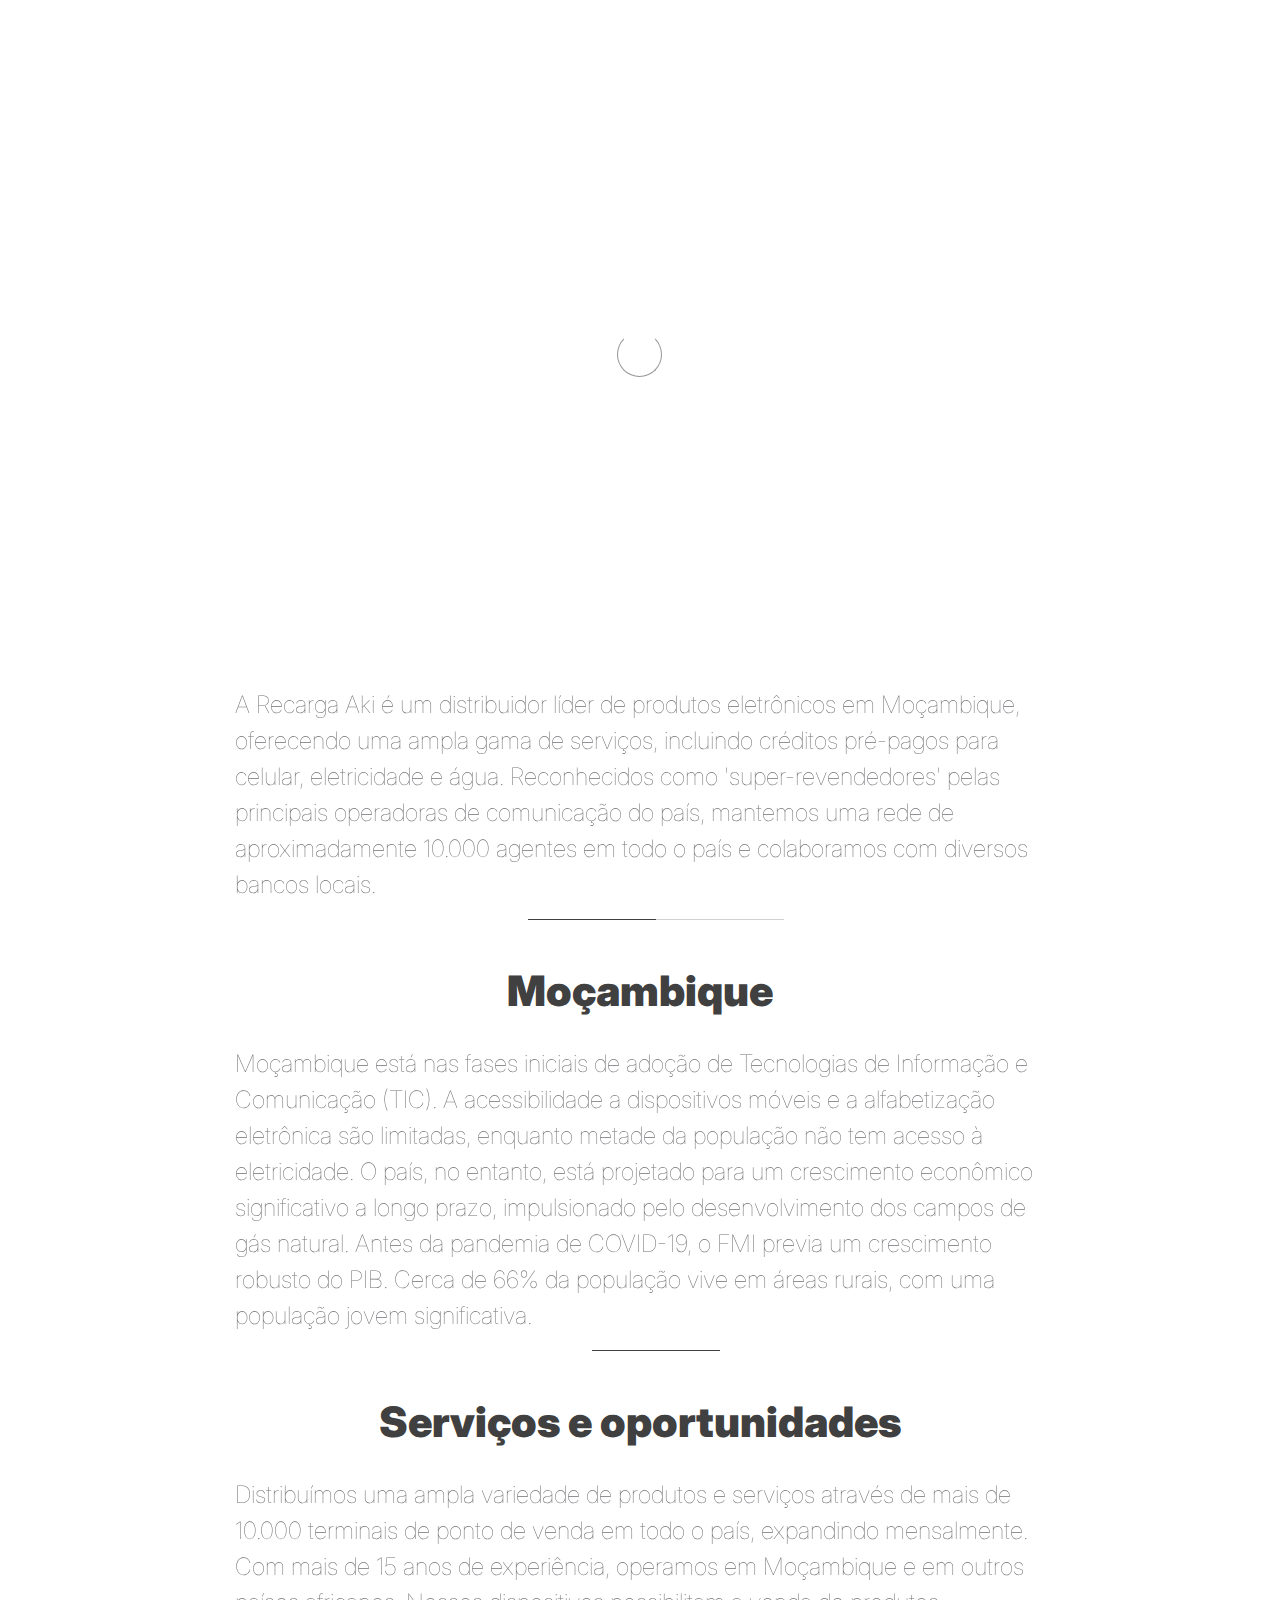
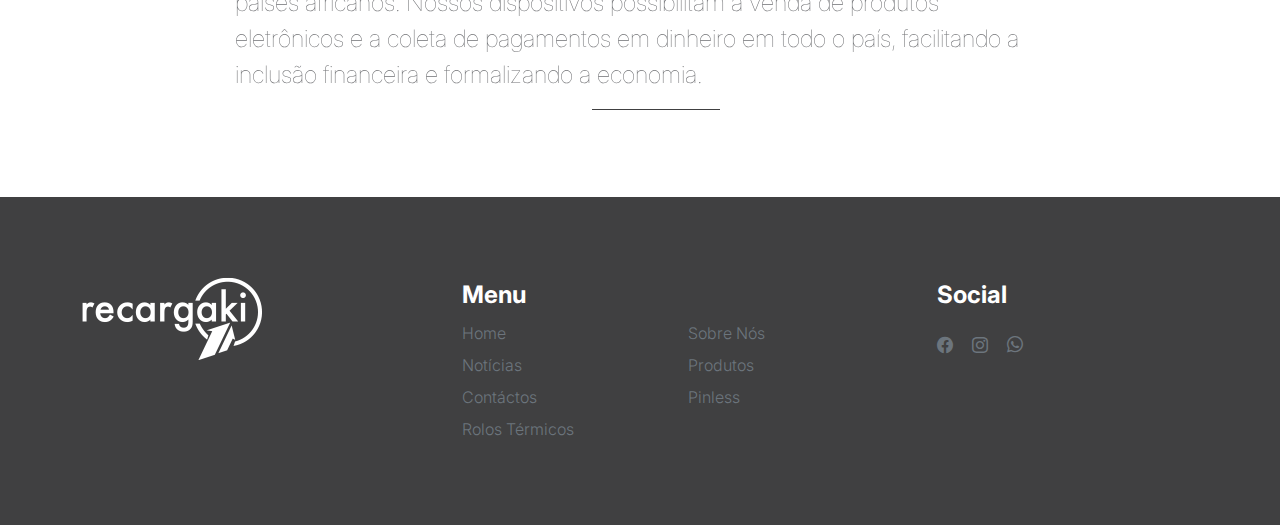
<file: about.html>
<!doctype html>
<html lang="en">
<head>
    <meta charset="utf-8">
    <meta name="viewport" content="width=device-width, initial-scale=1">

    <meta name="description" content="">
    <meta name="author" content="">

    <title>Recarga Aki - Sobre</title>

    <!-- CSS FILES -->
    <link rel="preconnect" href="https://fonts.googleapis.com">

    <link rel="preconnect" href="https://fonts.gstatic.com" crossorigin>

    <link href="https://fonts.googleapis.com/css2?family=Inter:wght@100;300;400;700;900&display=swap" rel="stylesheet">

    <link href="css/bootstrap.min.css" rel="stylesheet">
    <link href="css/bootstrap-icons.css" rel="stylesheet">

    <link rel="stylesheet" href="css/slick.css" />

    <link href="css/tooplate-little-fashion.css" rel="stylesheet">

    <!-- favIcon -->
    <link rel="icon" type="image/x-icon" href="images/favrecarga.png">

</head>
    
    <body>

        <section class="preloader">
            <div class="spinner">
                <span class="sk-inner-circle"></span>
            </div>
        </section>
    
        <main>

            <nav class="navbar navbar-expand-lg">
                <div class="container">
                    <button class="navbar-toggler" type="button" data-bs-toggle="collapse" data-bs-target="#navbarNav" aria-controls="navbarNav" aria-expanded="false" aria-label="Toggle navigation">
                        <span class="navbar-toggler-icon"></span>
                    </button>

                    <a class="navbar-brand" href="index.html">

                        <img class="logo" src="images/logoRecargaAki.png">

                    </a>

                    <div class="d-lg-none">

                        

                    </div>

                    <div class="collapse navbar-collapse" id="navbarNav">
                        <ul class="navbar-nav mx-auto">
                            <li class="nav-item">
                                <a class="nav-link" href="index.html">Home</a>
                            </li>

                            <li class="nav-item">
                                <a class="nav-link active" href="about.html">Sobre Nós</a>
                            </li>

                            <li class="nav-item">
                                <a class="nav-link" href="products.html">Produtos</a>
                            </li>

                            <li class="nav-item">
                                <a class="nav-link" href="faq.html">Notícias</a>
                            </li>

                            <li class="nav-item">
                                <a class="nav-link" href="contact.html">Contáctos</a>
                            </li>
                        </ul>

                       
                    </div>
                </div>
            </nav>



            <header class="site-header section-padding-img site-header-image">
                <div class="container">
                    <div class="row">

                        <div class="col-lg-6 col-12 header-info">
                            <h1>
                                <span class="d-block text-white">Sobre</span>
                                <span class="d-block text-white">Recarga Aki</span>
                            </h1>
                        </div>
                    </div>
                </div>

                <img src="images/recargaAkiSede.jpg" class="header-image img-fluid" alt="">
            </header>

            <section class="testimonial section-padding">
                <div class="container">
                    <div class="row">

                        <div class="col-lg-9 mx-auto col-11">

                            <h2 class="text-center">Sobre <span>Nós?</span></h2>
                            <div class="slick-testimonial">
                                <p class="lead">
                                    A Recarga Aki é um distribuidor líder de produtos eletrônicos em Moçambique,
                                    oferecendo uma ampla gama de serviços, incluindo créditos pré-pagos para celular,
                                    eletricidade e água. Reconhecidos como 'super-revendedores' pelas principais operadoras
                                    de comunicação do país, mantemos uma rede de aproximadamente 10.000 agentes em todo o país
                                    e colaboramos com diversos bancos locais.
                                </p>
                                <p class="lead">
                                    Nossa plataforma tecnológica está em operação desde 2015, garantindo eficiência e confiabilidade 
                                    na distribuição de produtos eletrônicos em tempo real. Nosso objetivo é expandir nossa presença 
                                    e ser reconhecidos como o principal distribuidor confiável de produtos eletrônicos em Moçambique, 
                                    visando facilitar a vida comercial dos moçambicanos, tanto em áreas urbanas quanto rurais.
                                </p>

                            </div>

                            <h2 class="text-center">Moçambique</h2>
                            <div class="slick-testimonial">

                                <p class="lead">
                                    Moçambique está nas fases iniciais de adoção de Tecnologias de Informação e Comunicação (TIC).
                                    A acessibilidade a dispositivos móveis e a alfabetização eletrônica são limitadas, enquanto metade
                                    da população não tem acesso à eletricidade. O país, no entanto, está projetado para um crescimento
                                    econômico significativo a longo prazo, impulsionado pelo desenvolvimento dos campos de gás natural.
                                    Antes da pandemia de COVID-19, o FMI previa um crescimento robusto do PIB. Cerca de 66% da população
                                    vive em áreas rurais, com uma população jovem significativa.
                                </p>

                            </div>

                            <h2 class="text-center">Serviços e oportunidades</h2>
                            <div class="slick-testimonial">

                                <p class="lead">
                                    Distribuímos uma ampla variedade de produtos e serviços através de mais de 10.000 terminais de ponto 
                                    de venda em todo o país, expandindo mensalmente. Com mais de 15 anos de experiência, operamos em 
                                    Moçambique e em outros países africanos. Nossos dispositivos possibilitam a venda de produtos eletrônicos 
                                    e a coleta de pagamentos em dinheiro em todo o país, facilitando a inclusão financeira e formalizando a economia.
                                </p>

                            </div>





                        </div>

                    </div>



                </div>
            </section>

        </main>

        <footer class="site-footer">
            <div class="container">
                <div class="row">

                    <div class="col-lg-3 col-10 me-auto mb-4">

                        <img src="images/recargawhite.png" class="img-fluid" alt="">

                    </div>

                    <div class="col-lg-5 col-8">
                        <h5 class="text-white mb-1">Menu</h5>
                        <ul class="footer-menu d-flex flex-wrap">
                            <li class="footer-menu-item"><a href="Index.html" class="footer-menu-link">Home</a></li>

                            <li class="footer-menu-item"><a href="about.html" class="footer-menu-link">Sobre Nós</a></li>

                            <li class="footer-menu-item"><a href="faq.html" class="footer-menu-link">Notícias</a></li>

                            <li class="footer-menu-item"><a href="products.html" class="footer-menu-link">Produtos</a></li>

                            <li class="footer-menu-item"><a href="contact.html" class="footer-menu-link">Contáctos</a></li>

                            <li class="footer-menu-item"><a href="Pinless.html" class="footer-menu-link">Pinless</a></li>

                            <li class="footer-menu-item"><a href="rolostermicos.html" class="footer-menu-link">Rolos Térmicos</a></li>
                        </ul>
                    </div>

                    <div class="col-lg-3 col-4">
                        <h5 class="text-white mb-3">Social</h5>

                        <ul class="social-icon">


                            <li><a href="https://www.facebook.com/recargaaki" class="social-icon-link bi-facebook"></a></li>

                            <li><a href="https://www.instagram.com/recargaaki/" class="social-icon-link bi-instagram"></a></li>

                            <li><a href="https://whatsapp.com/channel/0029VaA6fjGInlqQgpCcYp3D" class="social-icon-link bi-whatsapp"></a></li>

                        </ul>
                    </div>

                </div>
            </div>
        </footer>


       

        <!-- JAVASCRIPT FILES -->
        <script src="js/jquery.min.js"></script>
        <script src="js/bootstrap.bundle.min.js"></script>
        <script src="js/Headroom.js"></script>
        <script src="js/jQuery.headroom.js"></script>
        <script src="js/slick.min.js"></script>
        <script src="js/custom.js"></script>

    </body>
</html>
</file>
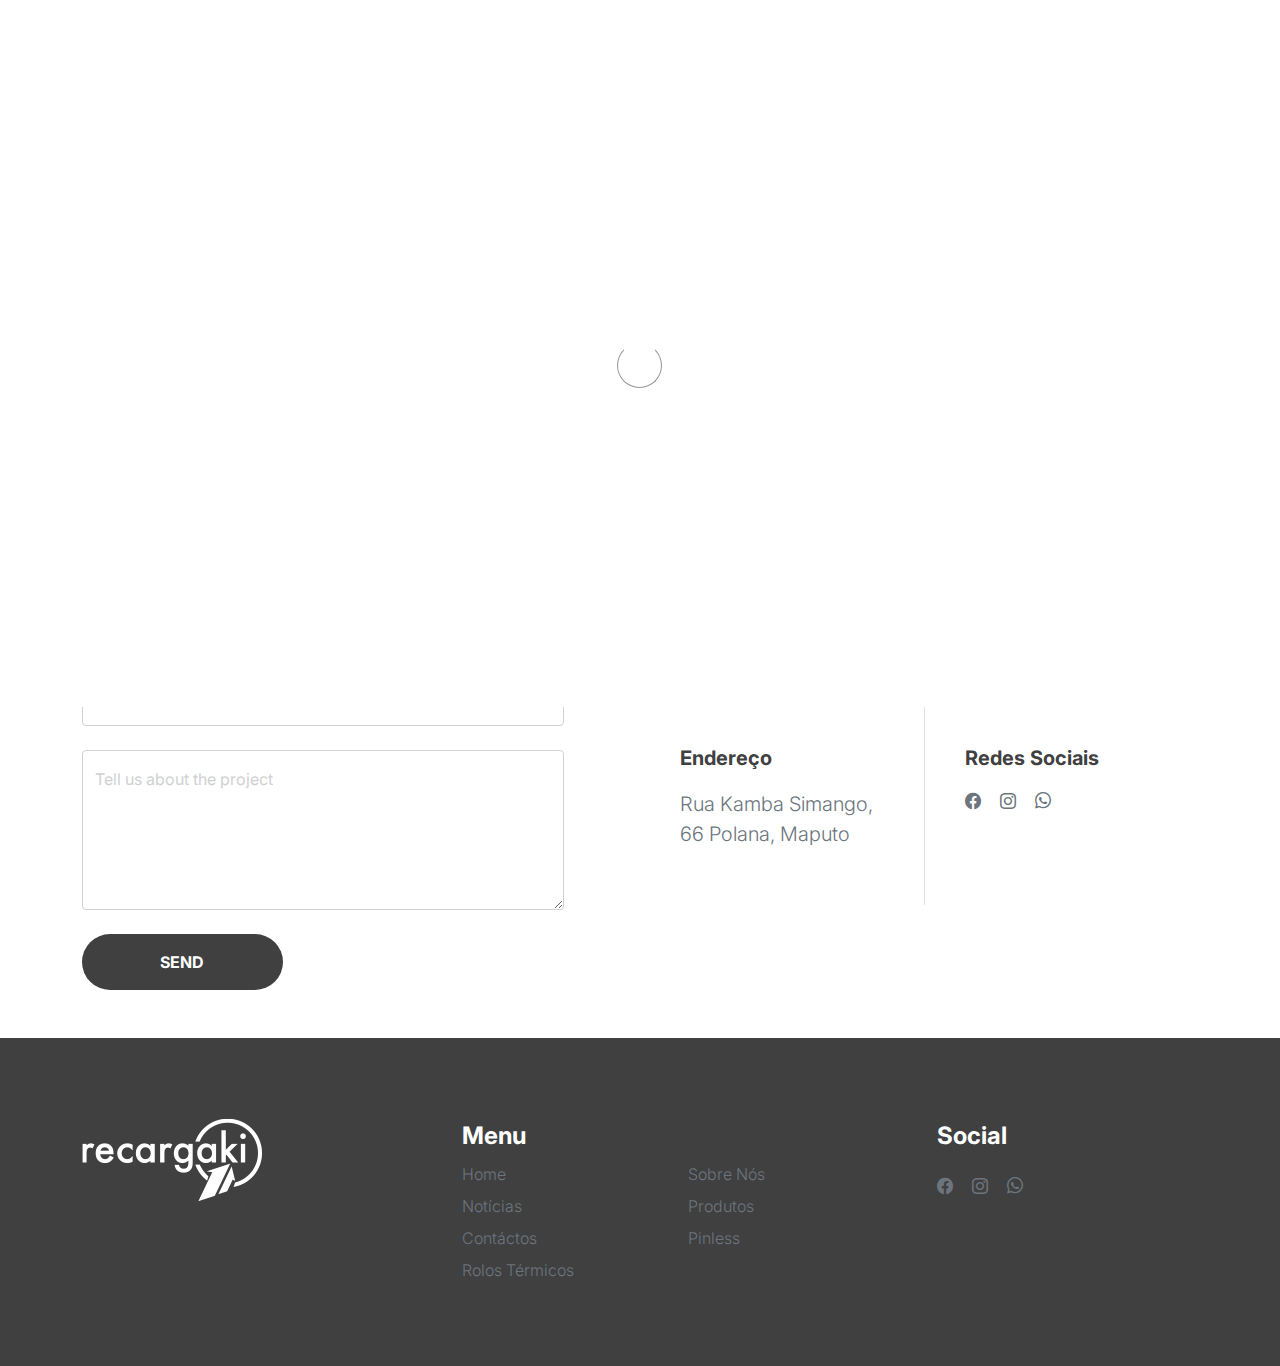
<file: contact.html>
<!doctype html>
<html lang="en">
<head>
    <meta charset="utf-8">
    <meta name="viewport" content="width=device-width, initial-scale=1">

    <meta name="description" content="">
    <meta name="author" content="">

    <title>Recarga Aki - Contactos</title>

    <!-- CSS FILES -->
    <link rel="preconnect" href="https://fonts.googleapis.com">

    <link rel="preconnect" href="https://fonts.gstatic.com" crossorigin>

    <link href="https://fonts.googleapis.com/css2?family=Inter:wght@100;300;400;700;900&display=swap" rel="stylesheet">

    <link href="css/bootstrap.min.css" rel="stylesheet">
    <link href="css/bootstrap-icons.css" rel="stylesheet">

    <link rel="stylesheet" href="css/slick.css" />

    <link href="css/tooplate-little-fashion.css" rel="stylesheet">

    <!-- favIcon -->
    <link rel="icon" type="image/x-icon" href="images/favrecarga.png">

</head>
    
    <body>

        <section class="preloader">
            <div class="spinner">
                <span class="sk-inner-circle"></span>
            </div>
        </section>
    
        <main>


            <nav class="navbar navbar-expand-lg">
                <div class="container">
                    <button class="navbar-toggler" type="button" data-bs-toggle="collapse" data-bs-target="#navbarNav" aria-controls="navbarNav" aria-expanded="false" aria-label="Toggle navigation">
                        <span class="navbar-toggler-icon"></span>
                    </button>

                    <a class="navbar-brand" href="index.html">

                        <img class="logo" src="images/logoRecargaAki.png">

                    </a>

                    <div class="d-lg-none">
                    </div>

                    <div class="collapse navbar-collapse" id="navbarNav">
                        <ul class="navbar-nav mx-auto">
                            <li class="nav-item">
                                <a class="nav-link" href="index.html">Home</a>
                            </li>

                            <li class="nav-item">
                                <a class="nav-link" href="about.html">Sobre Nós</a>
                            </li>

                            <li class="nav-item">
                                <a class="nav-link" href="products.html">Produtos</a>
                            </li>

                            <li class="nav-item">
                                <a class="nav-link" href="faq.html">Notícias</a>
                            </li>

                            <li class="nav-item">
                                <a class="nav-link active" href="contact.html">Contáctos</a>
                            </li>
                        </ul>


                    </div>
                </div>
            </nav>




            <header class="site-header section-padding d-flex justify-content-center align-items-center">
                <div class="container">
                    <div class="row">

                        <div class="col-lg-10 col-12">
                            <h1>
                                <span class="d-block text-white">Envie-nos uma</span>
                                <span class="d-block text-white">mensagem</span>
                            </h1>
                        </div>
                    </div>
                </div>
            </header>

            <section class="contact section-padding">
                <div class="container">
                    <div class="row">

                        <div class="col-lg-6 col-12">

                            <form class="contact-form me-lg-5 pe-lg-3" role="form">

                                <div class="form-floating">
                                    <input type="text" name="name" id="name" class="form-control" placeholder="Full name" required>

                                    <label for="name">Full name</label>
                                </div>

                                <div class="form-floating my-4">
                                    <input type="email" name="email" id="email" pattern="[^ @]*@[^ @]*" class="form-control" placeholder="Email address" required>

                                    <label for="email">Email address</label>
                                </div>

                                <div class="form-floating my-4">
                                    <input type="subject" name="subject" id="subject" class="form-control" placeholder="Subject" required>

                                    <label for="subject">Subject</label>
                                </div>

                                <div class="form-floating mb-4">
                                    <textarea id="message" name="message" class="form-control" placeholder="Leave a comment here" required style="height: 160px"></textarea>

                                    <label for="message">Tell us about the project</label>
                                </div>

                                <div class="col-lg-5 col-6">
                                    <button type="submit" class="form-control">Send</button>
                                </div>
                            </form>
                        </div>

                        <div class="col-lg-6 col-12 mt-5 ms-auto">
                            <div class="row">
                                <div class="col-6 border-end contact-info">
                                    <h6 class="mb-3">Email</h6>

                                    <a href="mailto:info@recargaki.co.mz" class="custom-link" style="text-transform: none;">
                                        info@recargaki.co.mz
                                        <i class="bi-arrow-right ms-2"></i>
                                    </a>
                                </div>

                                <div class="col-6 contact-info">
                                    <h6 class="mb-3">Contactos</h6>

                                    <a class="custom-link">
                                        (+258) 84 11 00 022
                                    </a>
                                </div>

                                <div class="col-6 border-top border-end contact-info">
                                    <h6 class="mb-3">Endereço</h6>

                                    <p class="text-muted">
                                        Rua Kamba Simango, 66
                                        Polana, Maputo
                                    </p>
                                </div>

                                <div class="col-6 border-top contact-info">
                                    <h6 class="mb-3">Redes Sociais</h6>

                                    <ul class="social-icon">

                                        
                                        <li><a href="https://www.facebook.com/recargaaki" class="social-icon-link bi-facebook"></a></li>

                                        <li><a href="https://www.instagram.com/recargaaki/" class="social-icon-link bi-instagram"></a></li>

                                        <li><a href="https://whatsapp.com/channel/0029VaA6fjGInlqQgpCcYp3D" class="social-icon-link bi-whatsapp"></a></li>
                                    </ul>
                                </div>
                            </div>
                        </div>

                    </div>
                </div>
            </section>
        </main>

        <footer class="site-footer">

            <div class="container">
                <div class="row">

                    <div class="col-lg-3 col-10 me-auto mb-4">

                        <img src="images/recargawhite.png" class="img-fluid" alt="">

                    </div>

                    <div class="col-lg-5 col-8">
                        <h5 class="text-white mb-1">Menu</h5>
                        <ul class="footer-menu d-flex flex-wrap">
                            <li class="footer-menu-item"><a href="Index.html" class="footer-menu-link">Home</a></li>

                            <li class="footer-menu-item"><a href="about.html" class="footer-menu-link">Sobre Nós</a></li>

                            <li class="footer-menu-item"><a href="faq.html" class="footer-menu-link">Notícias</a></li>

                            <li class="footer-menu-item"><a href="products.html" class="footer-menu-link">Produtos</a></li>

                            <li class="footer-menu-item"><a href="contact.html" class="footer-menu-link">Contáctos</a></li>

                            <li class="footer-menu-item"><a href="Pinless.html" class="footer-menu-link">Pinless</a></li>

                            <li class="footer-menu-item"><a href="rolostermicos.html" class="footer-menu-link">Rolos Térmicos</a></li>
                        </ul>
                    </div>

                    <div class="col-lg-3 col-4">
                        <h5 class="text-white mb-3">Social</h5>

                        <ul class="social-icon">


                            <li><a href="https://www.facebook.com/recargaaki" class="social-icon-link bi-facebook"></a></li>

                            <li><a href="https://www.instagram.com/recargaaki/" class="social-icon-link bi-instagram"></a></li>

                            <li><a href="https://whatsapp.com/channel/0029VaA6fjGInlqQgpCcYp3D" class="social-icon-link bi-whatsapp"></a></li>

                        </ul>
                    </div>

                </div>
            </div>


        </footer>

        <!-- JAVASCRIPT FILES -->
        <script src="js/jquery.min.js"></script>
        <script src="js/bootstrap.bundle.min.js"></script>
        <script src="js/Headroom.js"></script>
        <script src="js/jQuery.headroom.js"></script>
        <script src="js/slick.min.js"></script>
        <script src="js/custom.js"></script>
    </body>
</html>
</file>
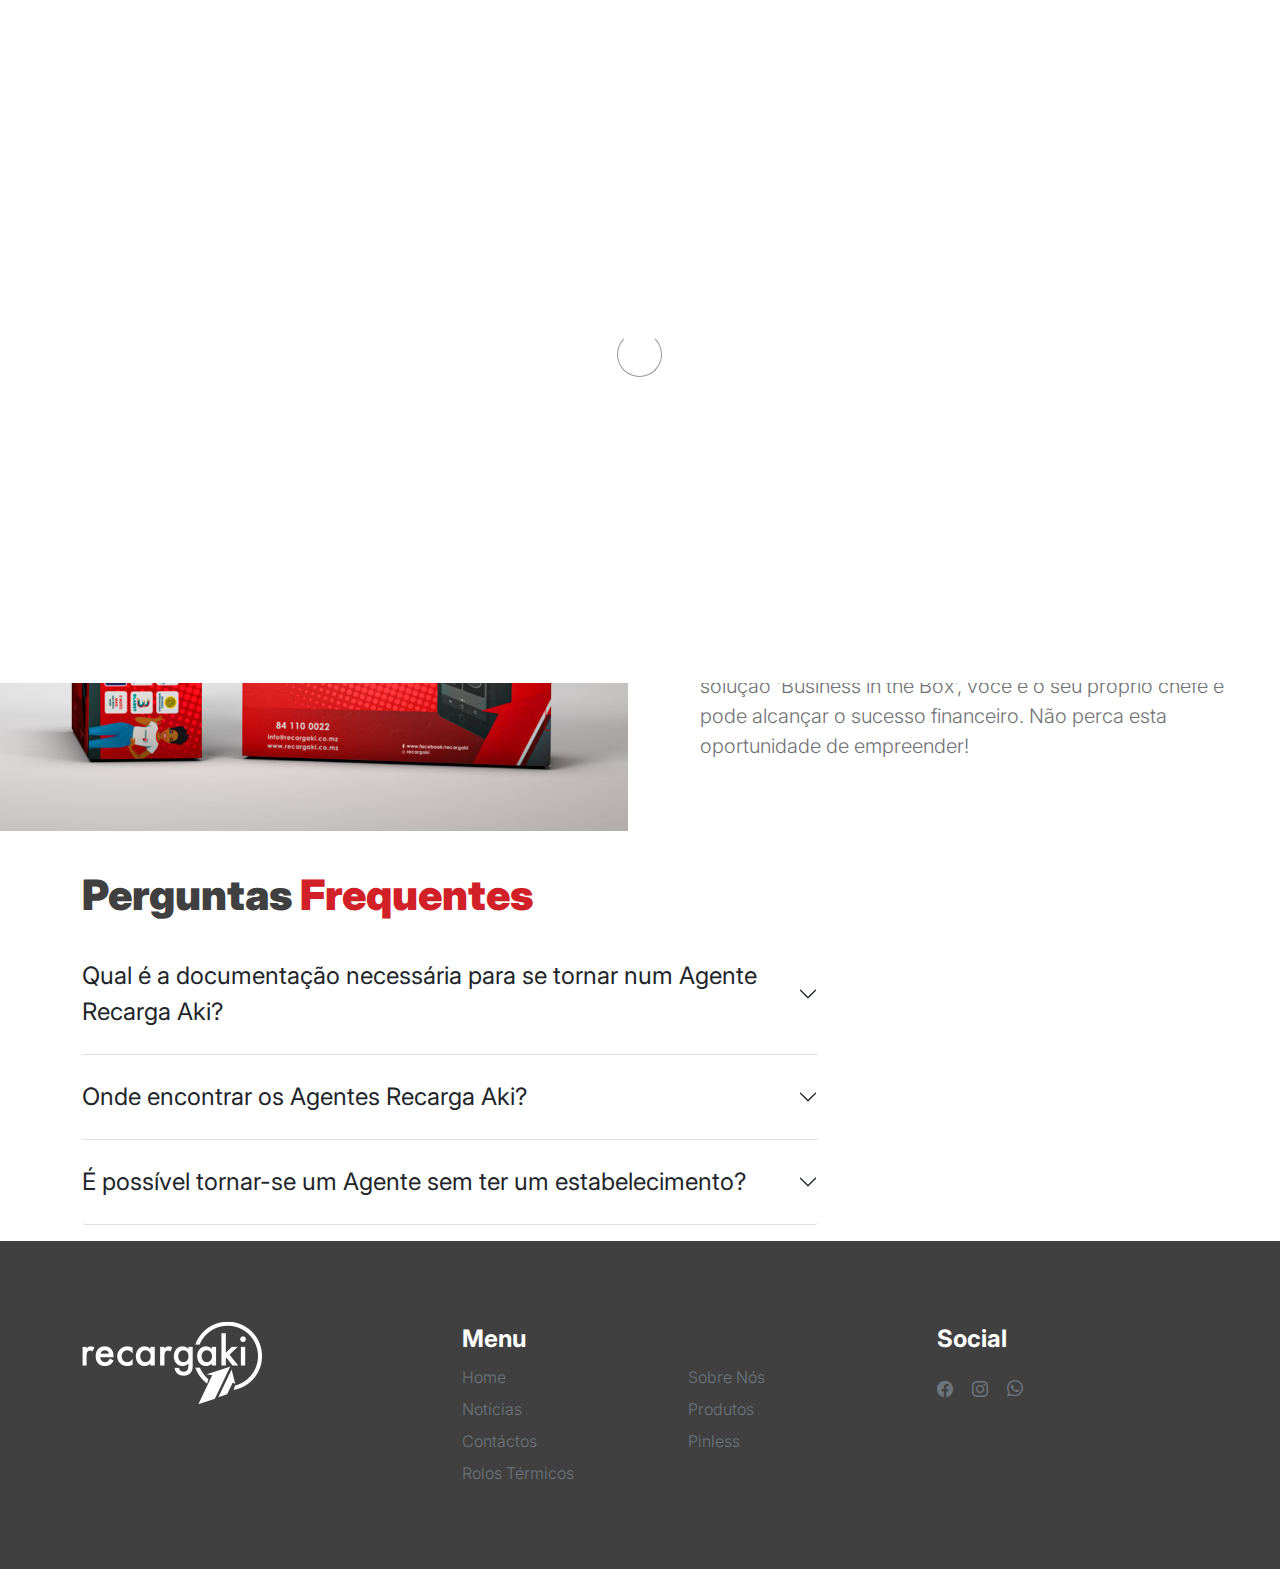
<file: faq.html>
<!doctype html>
<html lang="en">
<head>
    <meta charset="utf-8">
    <meta name="viewport" content="width=device-width, initial-scale=1">

    <meta name="description" content="">
    <meta name="author" content="">

    <title>Recarga Aki - Notícias</title>

    <!-- CSS FILES -->
    <link rel="preconnect" href="https://fonts.googleapis.com">

    <link rel="preconnect" href="https://fonts.gstatic.com" crossorigin>

    <link href="https://fonts.googleapis.com/css2?family=Inter:wght@100;300;400;700;900&display=swap" rel="stylesheet">

    <link href="css/bootstrap.min.css" rel="stylesheet">
    <link href="css/bootstrap-icons.css" rel="stylesheet">

    <link rel="stylesheet" href="css/slick.css" />

    <link href="css/tooplate-little-fashion.css" rel="stylesheet">
    <!-- favIcon -->
    <link rel="icon" type="image/x-icon" href="images/favrecarga.png">

</head>
    
    <body>

        <section class="preloader">
            <div class="spinner">
                <span class="sk-inner-circle"></span>
            </div>
        </section>
    
        <main>

            <nav class="navbar navbar-expand-lg">
                <div class="container">
                    <button class="navbar-toggler" type="button" data-bs-toggle="collapse" data-bs-target="#navbarNav" aria-controls="navbarNav" aria-expanded="false" aria-label="Toggle navigation">
                        <span class="navbar-toggler-icon"></span>
                    </button>

                    <a class="navbar-brand" href="index.html">

                        <img class="logo" src="images/logoRecargaAki.png">

                    </a>

                    <div class="d-lg-none">
                    </div>

                    <div class="collapse navbar-collapse" id="navbarNav">
                        <ul class="navbar-nav mx-auto">
                            <li class="nav-item">
                                <a class="nav-link" href="index.html">Home</a>
                            </li>

                            <li class="nav-item">
                                <a class="nav-link" href="about.html">Sobre Nós</a>
                            </li>

                            <li class="nav-item">
                                <a class="nav-link" href="products.html">Produtos</a>
                            </li>

                            <li class="nav-item">
                                <a class="nav-link active" href="faq.html">Notícias</a>
                            </li>

                            <li class="nav-item">
                                <a class="nav-link" href="contact.html">Contáctos</a>
                            </li>
                        </ul>


                    </div>
                </div>
            </nav>

            <header class="site-header section-padding d-flex justify-content-center align-items-center">
                <div class="container">
                    <div class="row">

                        <div class="col-lg-10 col-12">
                            <h1>
                                <span class="d-block text-white">Notícias Recarga Aki</span>

                            </h1>
                        </div>
                    </div>
                </div>
            </header>
          
            <section class="front-product mt-3">
                <div class="container-fluid p-0">
                    <div class="row align-items-center">

                        <div class="col-lg-6 col-12">
                            <img src="images/businessBox.jpg" class="img-fluid" alt="">
                        </div>

                        <div class="col-lg-6 col-12">
                            <div class="px-5 py-5 py-lg-0">

                                <h2 class="mb-4"><span>Business in a Box</span>.</h2>

                                <p class="large-paragraph">
                                    Inicie o seu próprio negócio com as nossas máquinas, vendendo uma variedade de produtos
                                    e serviços lucrativos, como recargas, pacotes de TV, credelec, pagamentos de água, jogos, seguros e muito mais. Com a solução
                                    'Business in the Box', você é o seu próprio chefe e pode alcançar o sucesso financeiro.
                                    Não perca esta oportunidade de empreender!
                                </p>


                            </div>
                        </div>

                    </div>
                </div>

            </section>
     
    <section class="faq section-paddingfaq">
        <div class="container">
            <div class="row">

                <div class="col-lg-8 col-12">

                    <h2>Perguntas<span> Frequentes</span></h2>

                    <div class="accordion" id="accordionProduct">
                        <div class="accordion-item">
                            <h2 class="accordion-header" id="headingFour">
                                <button class="accordion-button collapsed" type="button" data-bs-toggle="collapse" data-bs-target="#accordionProductOne" aria-expanded="true" aria-controls="accordionProductOne">
                                    Qual é a documentação necessária para se tornar num Agente Recarga Aki?
                                </button>
                            </h2>

                            <div id="accordionProductOne" class="accordion-collapse collapse" aria-labelledby="headingFour" data-bs-parent="#accordionProduct">

                                <div class="accordion-body">
                                    <p class="large-paragraph">
                                        <strong>São necessários os seguintes documentos: </strong>Bilhete de Identidade, Nuit, Alvará (para mercearias), Licença do Estabelecimento
                                        ou Factura de água/energia.
                                    </p>

                                </div>
                            </div>
                        </div>

                        <div class="accordion-item">
                            <h2 class="accordion-header" id="headingFive">
                                <button class="accordion-button collapsed" type="button" data-bs-toggle="collapse" data-bs-target="#accordionProductTwo" aria-expanded="false" aria-controls="accordionProductTwo">
                                    Onde encontrar os Agentes Recarga Aki?
                                </button>
                            </h2>

                            <div id="accordionProductTwo" class="accordion-collapse collapse" aria-labelledby="headingFive" data-bs-parent="#accordionProduct">

                                <div class="accordion-body">
                                    <p class="large-paragraph">Encontra os nossos serviços nos mais diversos pontos de vendas tais como <strong>lojas, Mercearias, Bombas de Combustível, vendedores ambulantes e muitos outros.</strong></p>
                                </div>
                            </div>
                        </div>


                        <div class="accordion-item">
                            <h2 class="accordion-header" id="headingSix">
                                <button class="accordion-button collapsed" type="button" data-bs-toggle="collapse" data-bs-target="#accordionProductThree" aria-expanded="false" aria-controls="accordionProductThree">
                                    É possível tornar-se um Agente sem ter um estabelecimento?
                                </button>
                            </h2>

                            <div id="accordionProductThree" class="accordion-collapse collapse" aria-labelledby="headingSix" data-bs-parent="#accordionProduct">

                                <div class="accordion-body">
                                    <p class="large-paragraph"> <strong>Sim! </strong>Pode tornar-se num agente e vender até mesmo de casa ou como um vendedor ambulante.</p>
                                </div>
                            </div>
                        </div>


                    </div>

                </div>

            </div>
        </div>
    </section>


        </main>

        <footer class="site-footer">

            <div class="container">
                <div class="row">

                    <div class="col-lg-3 col-10 me-auto mb-4">

                        <img src="images/recargawhite.png" class="img-fluid" alt="">

                    </div>

                    <div class="col-lg-5 col-8">
                        <h5 class="text-white mb-1">Menu</h5>
                        <ul class="footer-menu d-flex flex-wrap">
                            <li class="footer-menu-item"><a href="Index.html" class="footer-menu-link">Home</a></li>

                            <li class="footer-menu-item"><a href="about.html" class="footer-menu-link">Sobre Nós</a></li>

                            <li class="footer-menu-item"><a href="faq.html" class="footer-menu-link">Notícias</a></li>

                            <li class="footer-menu-item"><a href="products.html" class="footer-menu-link">Produtos</a></li>

                            <li class="footer-menu-item"><a href="contact.html" class="footer-menu-link">Contáctos</a></li>

                            <li class="footer-menu-item"><a href="Pinless.html" class="footer-menu-link">Pinless</a></li>

                            <li class="footer-menu-item"><a href="rolostermicos.html" class="footer-menu-link">Rolos Térmicos</a></li>
                        </ul>
                    </div>

                    <div class="col-lg-3 col-4">
                        <h5 class="text-white mb-3">Social</h5>

                        <ul class="social-icon">


                            <li><a href="https://www.facebook.com/recargaaki" class="social-icon-link bi-facebook"></a></li>

                            <li><a href="https://www.instagram.com/recargaaki/" class="social-icon-link bi-instagram"></a></li>

                            <li><a href="https://whatsapp.com/channel/0029VaA6fjGInlqQgpCcYp3D" class="social-icon-link bi-whatsapp"></a></li>

                        </ul>
                    </div>

                </div>
            </div>


        </footer>

        <!-- JAVASCRIPT FILES -->
        <script src="js/jquery.min.js"></script>
        <script src="js/bootstrap.bundle.min.js"></script>
        <script src="js/Headroom.js"></script>
        <script src="js/jQuery.headroom.js"></script>
        <script src="js/slick.min.js"></script>
        <script src="js/custom.js"></script>

    </body>
</html>
</file>
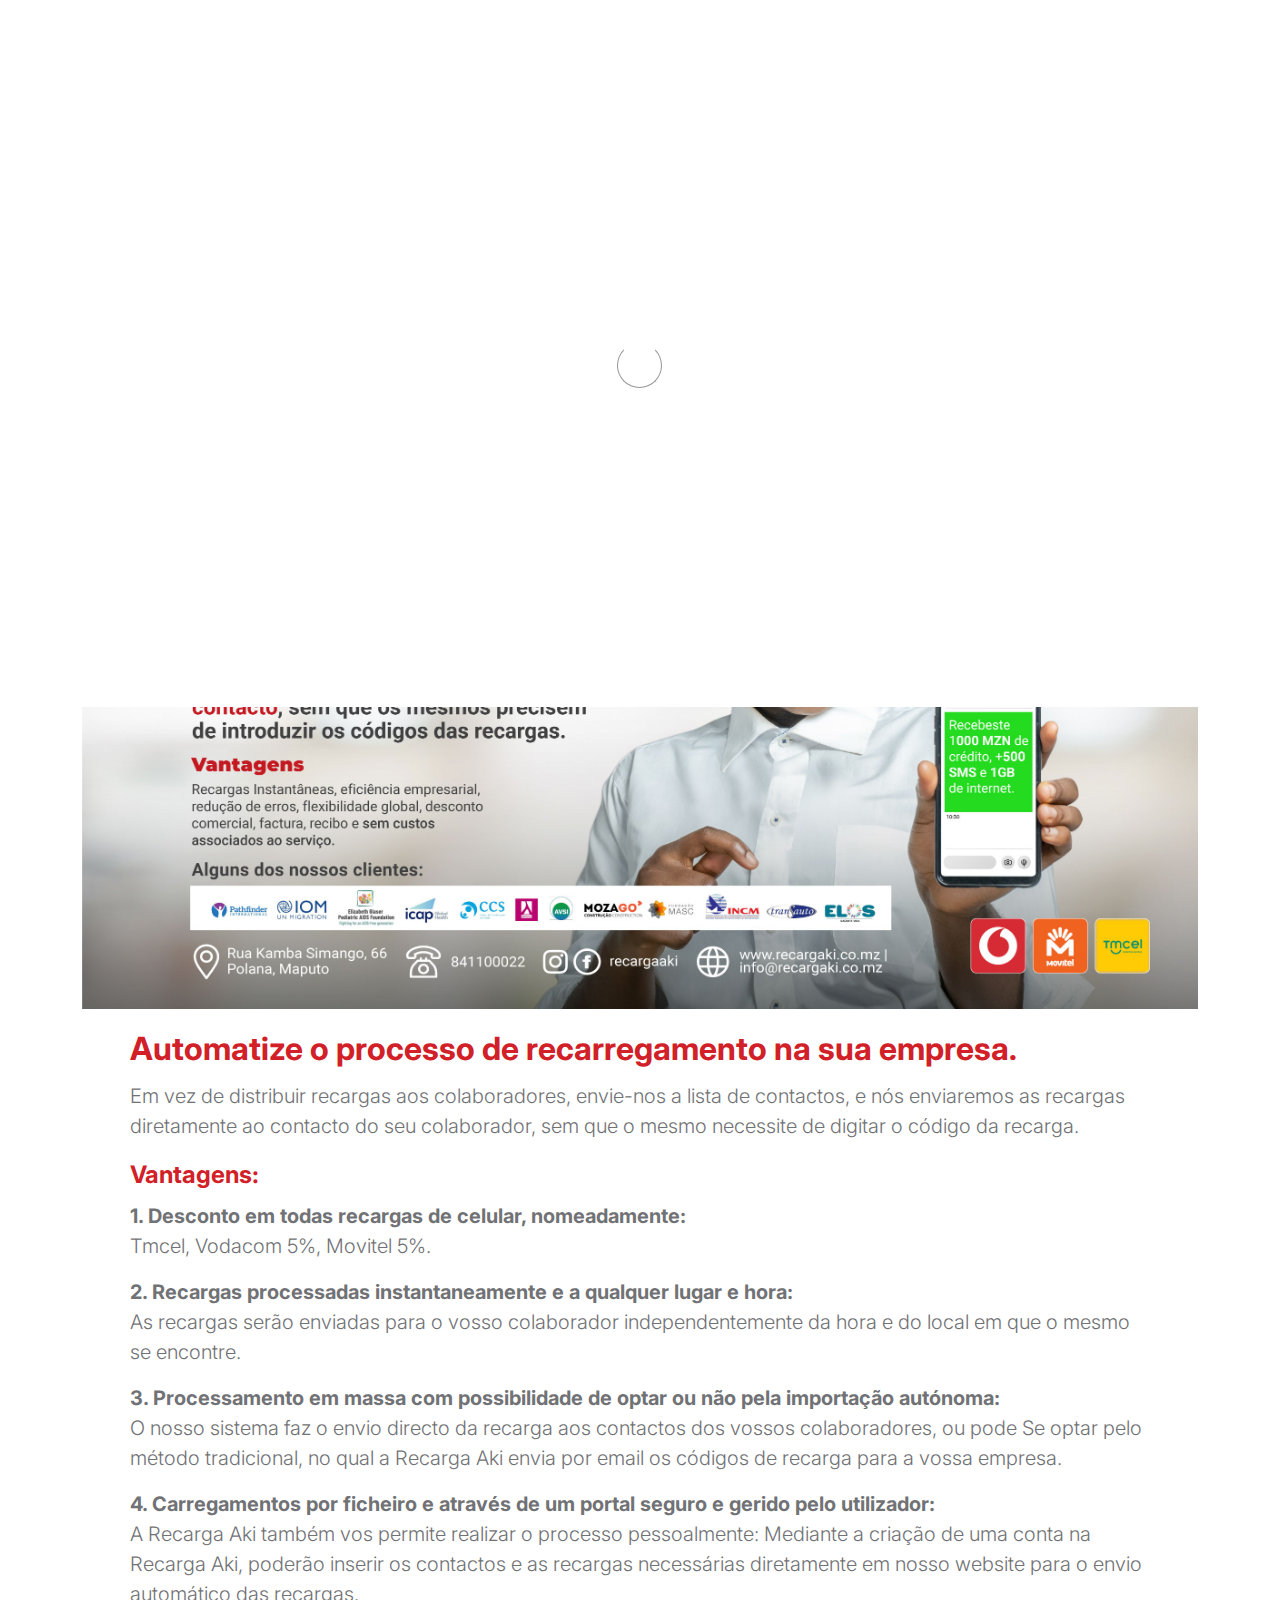
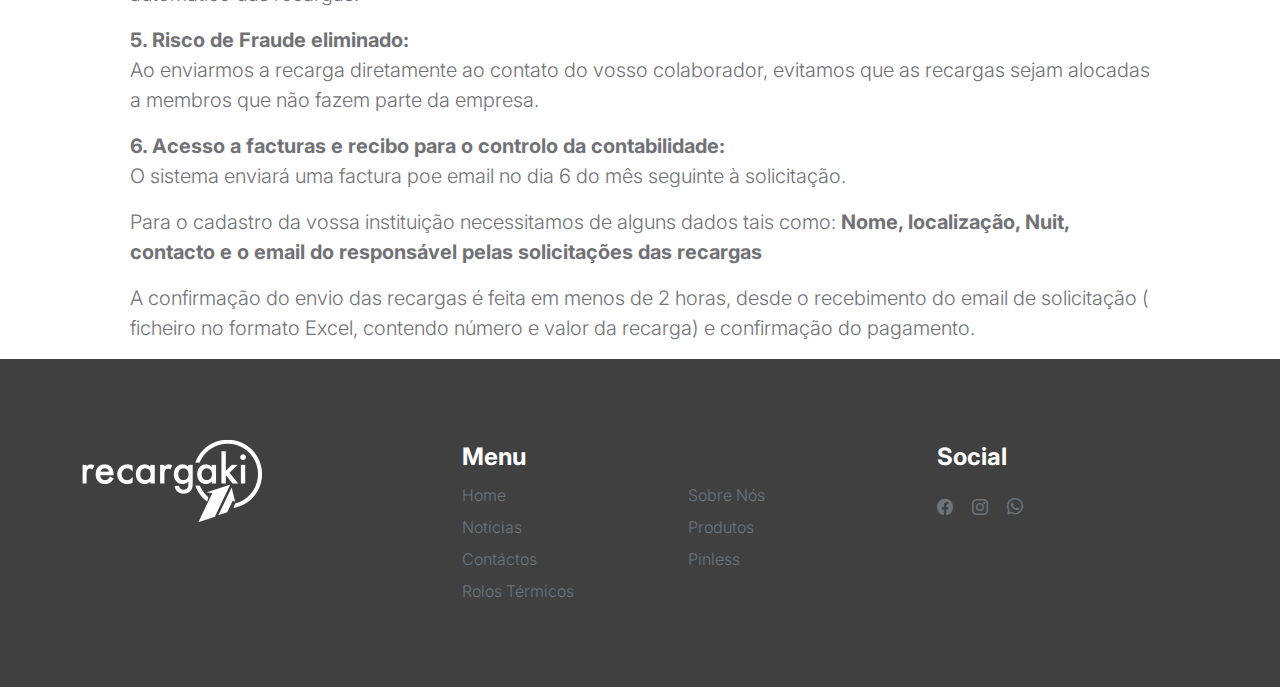
<file: Pinless.html>
<!doctype html>
<html lang="en">
<head>
    <meta charset="utf-8">
    <meta name="viewport" content="width=device-width, initial-scale=1">

    <meta name="description" content="">
    <meta name="author" content="">

    <title>Recarga Aki - Notícias</title>

    <!-- CSS FILES -->
    <link rel="preconnect" href="https://fonts.googleapis.com">

    <link rel="preconnect" href="https://fonts.gstatic.com" crossorigin>

    <link href="https://fonts.googleapis.com/css2?family=Inter:wght@100;300;400;700;900&display=swap" rel="stylesheet">

    <link href="css/bootstrap.min.css" rel="stylesheet">
    <link href="css/bootstrap-icons.css" rel="stylesheet">

    <link rel="stylesheet" href="css/slick.css" />

    <link href="css/tooplate-little-fashion.css" rel="stylesheet">
    <!-- favIcon -->
    <link rel="icon" type="image/x-icon" href="images/favrecarga.png">

</head>
    
    <body>

        <section class="preloader">
            <div class="spinner">
                <span class="sk-inner-circle"></span>
            </div>
        </section>
    
        <main>

            <nav class="navbar navbar-expand-lg">
                <div class="container">
                    <button class="navbar-toggler" type="button" data-bs-toggle="collapse" data-bs-target="#navbarNav" aria-controls="navbarNav" aria-expanded="false" aria-label="Toggle navigation">
                        <span class="navbar-toggler-icon"></span>
                    </button>

                    <a class="navbar-brand" href="index.html">

                        <img class="logo" src="images/logoRecargaAki.png">

                    </a>

                    <div class="d-lg-none">
                    </div>

                    <div class="collapse navbar-collapse" id="navbarNav">
                        <ul class="navbar-nav mx-auto">
                            <li class="nav-item">
                                <a class="nav-link" href="index.html">Home</a>
                            </li>

                            <li class="nav-item">
                                <a class="nav-link" href="about.html">Sobre Nós</a>
                            </li>

                            <li class="nav-item">
                                <a class="nav-link active" href="products.html">Produtos</a>
                            </li>

                            <li class="nav-item">
                                <a class="nav-link" href="faq.html">Notícias</a>
                            </li>

                            <li class="nav-item">
                                <a class="nav-link" href="contact.html">Contáctos</a>
                            </li>
                        </ul>


                    </div>
                </div>
            </nav>

            <header class="site-header section-padding d-flex justify-content-center align-items-center">
                <div class="container">
                    <div class="row">

                        <div class="col-lg-10 col-12">
                            <h1>
                                <span class="d-block text-white">Sobre Pinless</span>
                                
                            </h1>
                        </div>
                    </div>
                </div>
            </header>

            <section class="front-product mt-3">
                <div class="container">
                    <div class="row align-items-center">

                        <div class="col-lg-12 col-12">
                            <img src="images/pinlesshome.jpg" class="img-fluid" alt="">
                        </div>

                        <div class="col-lg-12 col-12">
                            <div class="px-5 py-5 py-lg-0">

                                <h4 class="mt-3"><span>Automatize o processo de recarregamento na sua empresa.</span></h4>

                                <p class="large-paragraph">
                                    Em vez de distribuir recargas aos colaboradores, envie-nos a lista de contactos, 
                                    e nós enviaremos as recargas diretamente ao contacto do seu colaborador, sem que 
                                    o mesmo necessite de digitar o código da recarga.
                                </p>

                                <h5 class="mt-1 vantagens"><span>Vantagens:</span></h5>


                                <p class="large-paragraph">
                                    <strong>1. Desconto em todas recargas de celular, nomeadamente: </strong><br />
                                    Tmcel, 
                                    Vodacom 5%, 
                                    Movitel 5%.
                                </p>

                                <p class="large-paragraph">
                                    <strong>2. Recargas processadas instantaneamente e a qualquer lugar e hora: </strong><br />
                                    As recargas serão enviadas para o vosso colaborador independentemente da hora e do local em que
                                    o mesmo se encontre.
                                </p>


                                <p class="large-paragraph">
                                    <strong>3. Processamento em massa com possibilidade de optar ou não pela importação autónoma:</strong><br />
                                    O nosso sistema faz o envio directo da recarga aos contactos dos vossos colaboradores, ou pode
                                    Se optar pelo método tradicional, no qual a Recarga Aki envia por email os códigos de recarga para a vossa empresa.
                                </p>

                                <p class="large-paragraph">
                                    <strong>4. Carregamentos por ficheiro e através de um portal seguro e gerido pelo utilizador:</strong><br />
                                    A Recarga Aki também vos permite realizar o processo pessoalmente:
                                    Mediante a criação de uma conta na Recarga Aki, poderão inserir os contactos e as recargas necessárias
                                    diretamente em nosso website para o envio automático das recargas.
                                </p>

                                <p class="large-paragraph">
                                    <strong>5. Risco de Fraude eliminado:</strong><br />
                                    Ao enviarmos a recarga diretamente ao contato do vosso colaborador, evitamos que as recargas sejam alocadas
                                    a membros que não fazem parte da empresa.
                                </p>

                                <p class="large-paragraph">
                                    <strong>6. Acesso a facturas e recibo para o controlo da contabilidade:</strong><br />
                                    O sistema enviará uma factura poe email no dia 6 do mês seguinte à solicitação.
                                </p>

                                <p class="large-paragraph mt-2">
                                    Para o cadastro da vossa instituição necessitamos de alguns dados  tais como:
                                    <strong>Nome, localização, Nuit, contacto e o email do responsável pelas solicitações das recargas</strong>
                                </p>

                                <p class="large-paragraph mt-2">
                                    A confirmação do envio  das recargas é feita em menos de 2 horas, desde o recebimento do email
                                    de solicitação ( ficheiro no formato Excel, contendo número e valor da recarga) e confirmação do pagamento.

                                </p>



                            </div>
                        </div>

                    </div>
                </div>

            </section>


        </main>

        <footer class="site-footer">

            <div class="container">
                <div class="row">

                    <div class="col-lg-3 col-10 me-auto mb-4">

                        <img src="images/recargawhite.png" class="img-fluid" alt="">

                    </div>

                    <div class="col-lg-5 col-8">
                        <h5 class="text-white mb-1">Menu</h5>
                        <ul class="footer-menu d-flex flex-wrap">
                            <li class="footer-menu-item"><a href="Index.html" class="footer-menu-link">Home</a></li>

                            <li class="footer-menu-item"><a href="about.html" class="footer-menu-link">Sobre Nós</a></li>

                            <li class="footer-menu-item"><a href="faq.html" class="footer-menu-link">Notícias</a></li>

                            <li class="footer-menu-item"><a href="products.html" class="footer-menu-link">Produtos</a></li>

                            <li class="footer-menu-item"><a href="contact.html" class="footer-menu-link">Contáctos</a></li>

                            <li class="footer-menu-item"><a href="Pinless.html" class="footer-menu-link">Pinless</a></li>

                            <li class="footer-menu-item"><a href="rolostermicos.html" class="footer-menu-link">Rolos Térmicos</a></li>
                        </ul>
                    </div>

                    <div class="col-lg-3 col-4">
                        <h5 class="text-white mb-3">Social</h5>

                        <ul class="social-icon">


                            <li><a href="https://www.facebook.com/recargaaki" class="social-icon-link bi-facebook"></a></li>

                            <li><a href="https://www.instagram.com/recargaaki/" class="social-icon-link bi-instagram"></a></li>

                            <li><a href="https://whatsapp.com/channel/0029VaA6fjGInlqQgpCcYp3D" class="social-icon-link bi-whatsapp"></a></li>

                        </ul>
                    </div>

                </div>
            </div>

        </footer>

        <!-- JAVASCRIPT FILES -->
        <script src="js/jquery.min.js"></script>
        <script src="js/bootstrap.bundle.min.js"></script>
        <script src="js/Headroom.js"></script>
        <script src="js/jQuery.headroom.js"></script>
        <script src="js/slick.min.js"></script>
        <script src="js/custom.js"></script>

    </body>
</html>
</file>
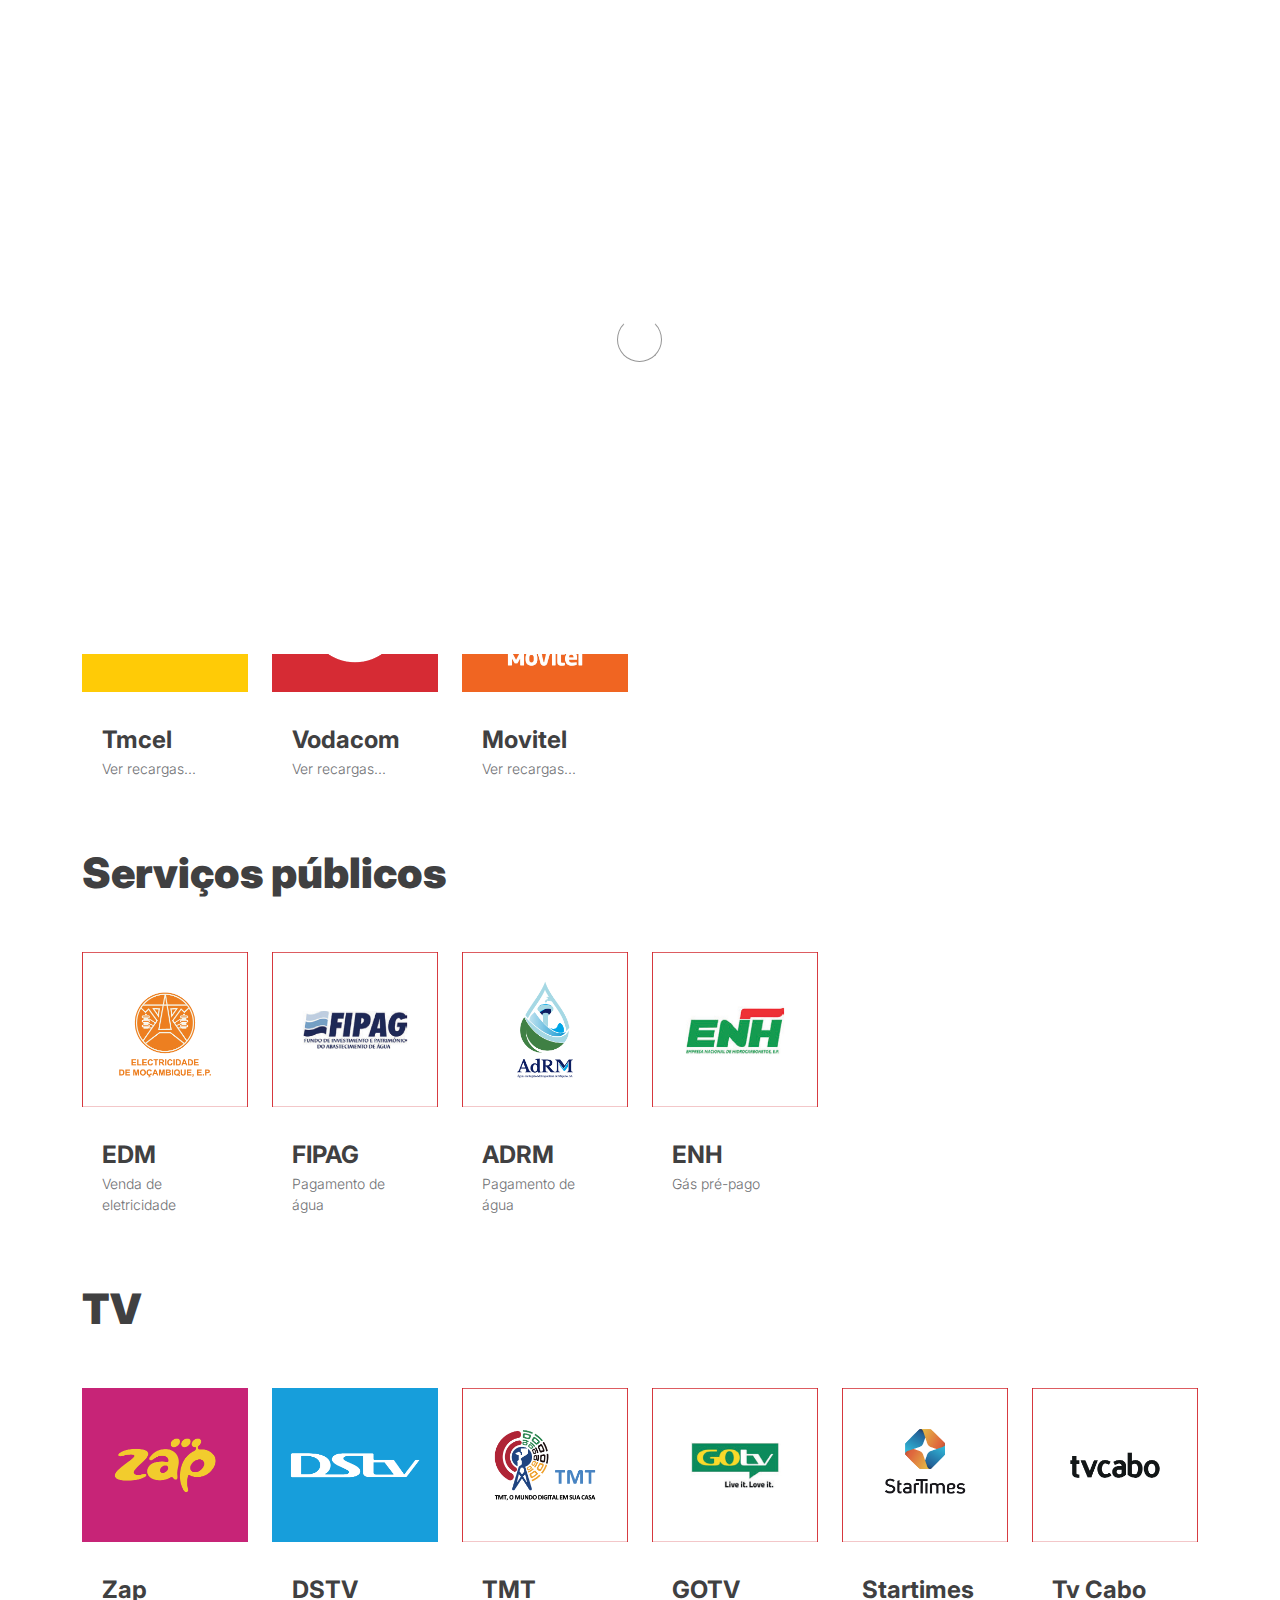
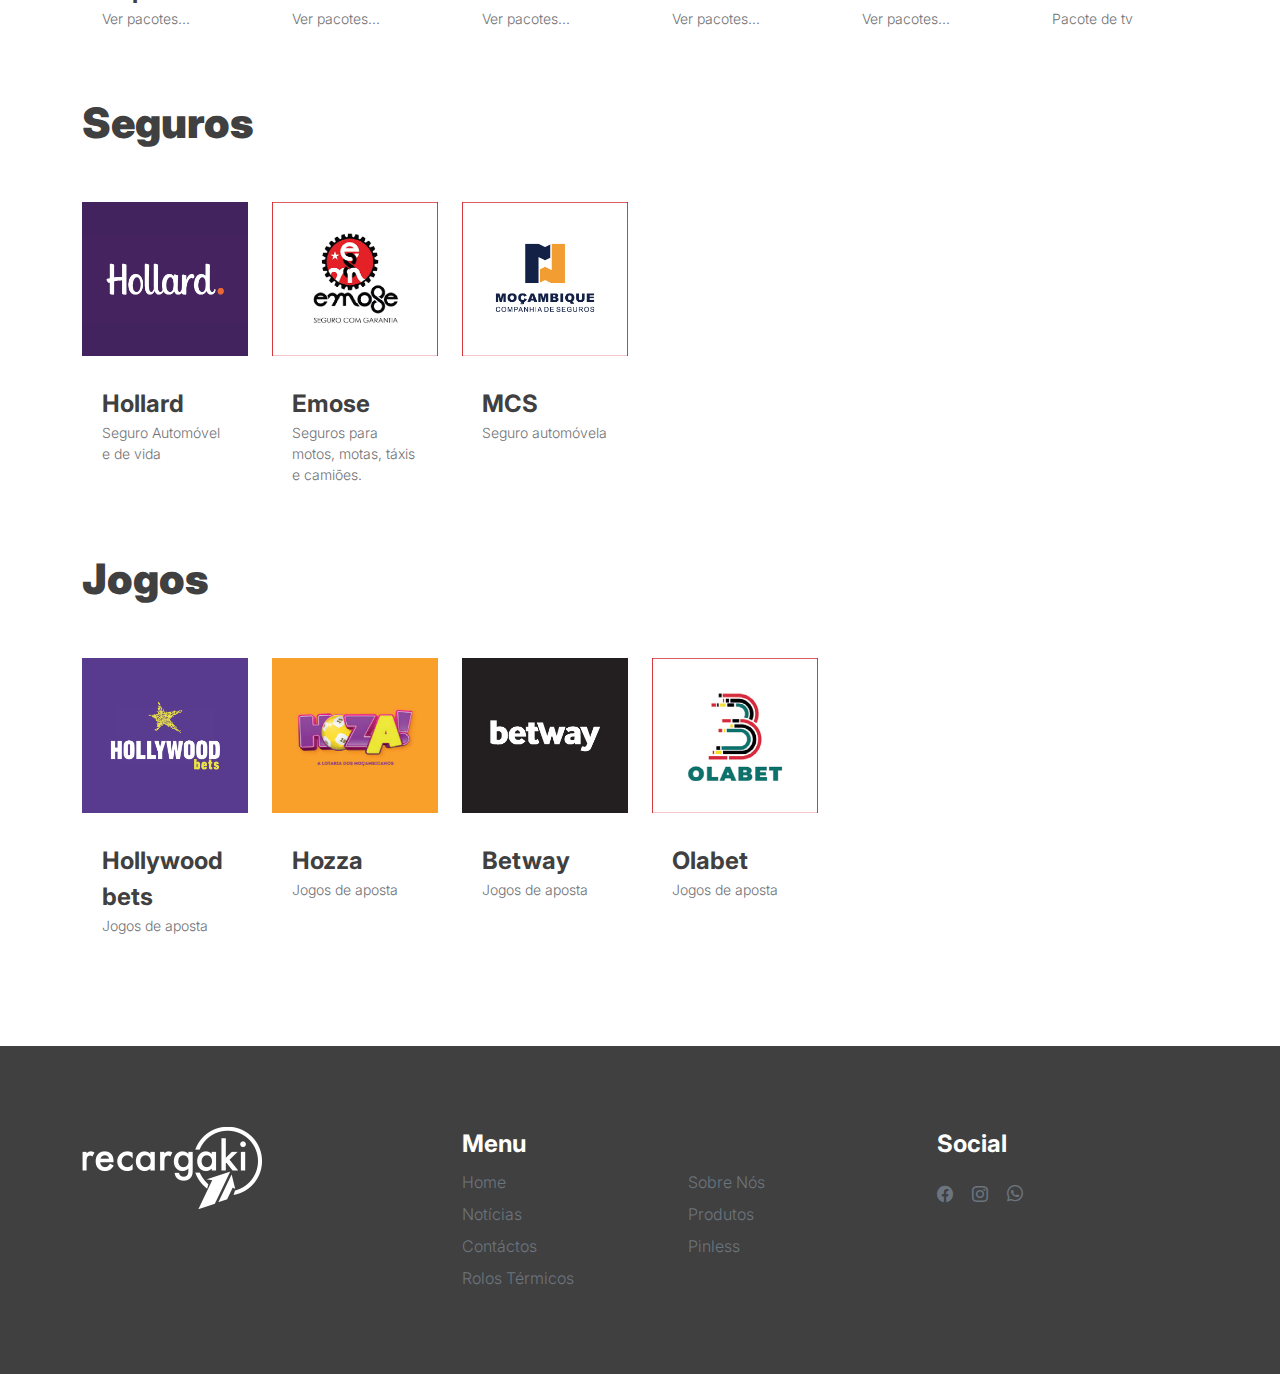
<file: products.html>
<!doctype html>
<html lang="en">
<head>
    <meta charset="utf-8">
    <meta name="viewport" content="width=device-width, initial-scale=1">

    <meta name="description" content="">
    <meta name="author" content="">

    <title>Recarga Aki - Produtos</title>

    <!-- CSS FILES -->
    <link rel="preconnect" href="https://fonts.googleapis.com">

    <link rel="preconnect" href="https://fonts.gstatic.com" crossorigin>

    <link href="https://fonts.googleapis.com/css2?family=Inter:wght@100;300;400;700;900&display=swap" rel="stylesheet">

    <link href="css/bootstrap.min.css" rel="stylesheet">
    <link href="css/bootstrap-icons.css" rel="stylesheet">

    <link rel="stylesheet" href="css/slick.css" />

    <link href="css/tooplate-little-fashion.css" rel="stylesheet">

    <!-- favIcon -->
    <link rel="icon" type="image/x-icon" href="images/favrecarga.png">

</head>
    
<body>

    <section class="preloader">
        <div class="spinner">
            <span class="sk-inner-circle"></span>
        </div>
    </section>

    <main>

        <nav class="navbar navbar-expand-lg">
            <div class="container">
                <button class="navbar-toggler" type="button" data-bs-toggle="collapse" data-bs-target="#navbarNav" aria-controls="navbarNav" aria-expanded="false" aria-label="Toggle navigation">
                    <span class="navbar-toggler-icon"></span>
                </button>

                <a class="navbar-brand" href="index.html">

                    <img class="logo" src="images/logoRecargaAki.png">

                </a>

                <div class="d-lg-none">
                </div>

                <div class="collapse navbar-collapse" id="navbarNav">
                    <ul class="navbar-nav mx-auto">
                        <li class="nav-item">
                            <a class="nav-link" href="index.html">Home</a>
                        </li>

                        <li class="nav-item">
                            <a class="nav-link" href="about.html">Sobre Nós</a>
                        </li>

                        <li class="nav-item">
                            <a class="nav-link active" href="products.html">Produtos</a>
                        </li>

                        <li class="nav-item">
                            <a class="nav-link" href="faq.html">Notícias</a>
                        </li>

                        <li class="nav-item">
                            <a class="nav-link" href="contact.html">Contáctos</a>
                        </li>
                    </ul>


                </div>
            </div>
        </nav>

        <header class="site-header section-padding d-flex justify-content-center align-items-center">
            <div class="container">
                <div class="row">

                    <div class="col-lg-10 col-12">
                        <h1>
                            <span class="d-block text-white">Nossos Produtos</span>

                        </h1>
                    </div>
                </div>
            </div>
        </header>

        <section class="products section-padding">
            <div class="container">
                <div class="row">

                    <div class="col-12">
                        <h2 class="mb-5">Recargas</h2>
                    </div>

                    <div class="col-lg-2 col-12 mb-3">
                        <div class="product-thumb">

                            <img src="images/product/mcel.png" class="img-fluid product-image" alt="" data-bs-toggle="modal" data-bs-target="#don">

                            <div class="product-info d-flex">
                                <div>
                                    <h5 class="product-title mb-0" data-bs-toggle="modal" data-bs-target="#don">
                                        <a class="product-title-link">Tmcel</a>
                                    </h5>

                                    <p class="product-p" data-bs-toggle="modal" data-bs-target="#don">
                                        Ver recargas...
                                    </p>

                                </div>


                            </div>
                        </div>
                    </div>

                    <div class="col-lg-2 col-12 mb-3">
                        <div class="product-thumb">

                            <img src="images/product/vodacom.png" class="img-fluid product-image" alt="" data-bs-toggle="modal" data-bs-target="#vodacom">

                            <div class="product-info d-flex">
                                <div>
                                    <h5 class="product-title mb-0" data-bs-toggle="modal" data-bs-target="#vodacom">
                                        <a class="product-title-link">Vodacom</a>
                                    </h5>

                                    <p class="product-p" data-bs-toggle="modal" data-bs-target="#vodacom">Ver recargas...</p>
                                </div>

                            </div>
                        </div>
                    </div>


                    <div class="col-lg-2 col-12 mb-3">
                        <div class="product-thumb">

                            <img src="images/product/movitel.png" class="img-fluid product-image" alt="" data-bs-toggle="modal" data-bs-target="#movitel">

                            <div class="product-info d-flex">
                                <div>
                                    <h5 class="product-title mb-0" data-bs-toggle="modal" data-bs-target="#movitel">
                                        <a class="product-title-link">Movitel</a>
                                    </h5>

                                    <p class="product-p" data-bs-toggle="modal" data-bs-target="#movitel">Ver recargas...</p>
                                </div>

                            </div>
                        </div>
                    </div>



                    <div class="col-12">
                        <h2 class="mb-5">Serviços públicos</h2>
                    </div>

                    <div class="col-lg-2 col-12 mb-3">
                        <div class="product-thumb">

                            <img src="images/product/edm.png" class="img-fluid product-image" alt="">


                            <div class="product-info d-flex">
                                <div>
                                    <h5 class="product-title mb-0">
                                        <a class="product-title-link">EDM</a>
                                    </h5>

                                    <p class="product-p">Venda de eletricidade</p>
                                </div>

                            </div>
                        </div>
                    </div>

                    <div class="col-lg-2 col-12 mb-3">
                        <div class="product-thumb">

                            <img src="images/product/fipag.png" class="img-fluid product-image" alt="">


                            <div class="product-info d-flex">
                                <div>
                                    <h5 class="product-title mb-0">
                                        <a class="product-title-link">FIPAG</a>
                                    </h5>

                                    <p class="product-p">Pagamento de água</p>
                                </div>

                            </div>
                        </div>
                    </div>

                    <div class="col-lg-2 col-12 mb-3">
                        <div class="product-thumb">

                            <img src="images/product/adrm.png" class="img-fluid product-image" alt="">

                            <div class="product-info d-flex">
                                <div>
                                    <h5 class="product-title mb-0">
                                        <a class="product-title-link">ADRM</a>
                                    </h5>

                                    <p class="product-p">Pagamento de água</p>
                                </div>

                            </div>
                        </div>
                    </div>

                    <div class="col-lg-2 col-12 mb-3">
                        <div class="product-thumb">

                            <img src="images/product/enh.png" class="img-fluid product-image" alt="">

                            <div class="product-info d-flex">
                                <div>
                                    <h5 class="product-title mb-0">
                                        <a class="product-title-link">ENH</a>
                                    </h5>

                                    <p class="product-p">Gás pré-pago</p>
                                </div>

                            </div>
                        </div>
                    </div>


                    <div class="col-12">
                        <h2 class="mb-5">TV</h2>
                    </div>

                    <div class="col-lg-2 col-12 mb-3">
                        <div class="product-thumb">

                            <img src="images/product/zap.png" class="img-fluid product-image" alt="" data-bs-toggle="modal" data-bs-target="#zap">


                            <div class="product-info d-flex">
                                <div>
                                    <h5 class="product-title mb-0">
                                        <a class="product-title-link" data-bs-toggle="modal" data-bs-target="#zap">Zap</a>
                                    </h5>

                                    <p class="product-p" data-bs-toggle="modal" data-bs-target="#zap">Ver pacotes...</p>
                                </div>

                            </div>
                        </div>
                    </div>

                    <div class="col-lg-2 col-12 mb-3">
                        <div class="product-thumb">

                            <img src="images/product/dstv.png" class="img-fluid product-image" alt="" data-bs-toggle="modal" data-bs-target="#dstv">


                            <div class="product-info d-flex">
                                <div>
                                    <h5 class="product-title mb-0">
                                        <a class="product-title-link" data-bs-toggle="modal" data-bs-target="#zap">DSTV</a>
                                    </h5>

                                    <p class="product-p" data-bs-toggle="modal" data-bs-target="#zap">Ver pacotes...</p>
                                </div>

                            </div>
                        </div>
                    </div>

                    <div class="col-lg-2 col-12 mb-3">
                        <div class="product-thumb">

                            <img src="images/product/tmt.png" class="img-fluid product-image" alt="" data-bs-toggle="modal" data-bs-target="#tmt">


                            <div class="product-info d-flex">
                                <div>
                                    <h5 class="product-title mb-0">
                                        <a class="product-title-link" data-bs-toggle="modal" data-bs-target="#tmt">TMT</a>
                                    </h5>

                                    <p class="product-p" data-bs-toggle="modal" data-bs-target="#tmt">Ver pacotes...</p>
                                </div>

                            </div>
                        </div>
                    </div>


                    <div class="col-lg-2 col-12 mb-3">
                        <div class="product-thumb">

                            <img src="images/product/gotv.png" class="img-fluid product-image" alt="" data-bs-toggle="modal" data-bs-target="#gotv">


                            <div class="product-info d-flex">
                                <div>
                                    <h5 class="product-title mb-0">
                                        <a class="product-title-link" data-bs-toggle="modal" data-bs-target="#gotv">GOTV</a>
                                    </h5>

                                    <p class="product-p" data-bs-toggle="modal" data-bs-target="#gotv">Ver pacotes...</p>
                                </div>

                            </div>
                        </div>
                    </div>

                    <div class="col-lg-2 col-12 mb-3">
                        <div class="product-thumb">

                            <img src="images/product/startimes.png" class="img-fluid product-image" alt="" data-bs-toggle="modal" data-bs-target="#startimes">


                            <div class="product-info d-flex">
                                <div>
                                    <h5 class="product-title mb-0">
                                        <a class="product-title-link" data-bs-toggle="modal" data-bs-target="#startimes">Startimes</a>
                                    </h5>

                                    <p class="product-p" data-bs-toggle="modal" data-bs-target="#startimes">Ver pacotes...</p>
                                </div>

                            </div>
                        </div>
                    </div>



                    <div class="col-lg-2 col-12 mb-3">
                        <div class="product-thumb">
                            
                                <img src="images/product/tvcabo.png" class="img-fluid product-image" alt="">
                          

                            <div class="product-info d-flex">
                                <div>
                                    <h5 class="product-title mb-0">
                                        <a class="product-title-link">Tv Cabo</a>
                                    </h5>

                                    <p class="product-p">Pacote de tv</p>
                                </div>

                            </div>
                        </div>
                    </div>


                    <div class="col-12">
                        <h2 class="mb-5">Seguros</h2>
                    </div>

                    <div class="col-lg-2 col-12 mb-3">
                        <div class="product-thumb">
                            
                                <img src="images/product/hollard.png" class="img-fluid product-image" alt="">
                            

                            <div class="product-info d-flex">
                                <div>
                                    <h5 class="product-title mb-0">
                                        <a class="product-title-link">Hollard</a>
                                    </h5>

                                    <p class="product-p">Seguro Automóvel e de vida</p>
                                </div>

                            </div>
                        </div>
                    </div>

                    <div class="col-lg-2 col-12 mb-3">
                        <div class="product-thumb">
                           
                                <img src="images/product/emose.png" class="img-fluid product-image" alt="">
                          

                            <div class="product-info d-flex">
                                <div>
                                    <h5 class="product-title mb-0">
                                        <a class="product-title-link">Emose</a>
                                    </h5>

                                    <p class="product-p">Seguros para motos, motas, táxis e camiões.</p>
                                </div>

                            </div>
                        </div>
                    </div>

                    <div class="col-lg-2 col-12 mb-3">
                        <div class="product-thumb">
                           
                                <img src="images/product/mcs.png" class="img-fluid product-image" alt="">
                          

                            <div class="product-info d-flex">
                                <div>
                                    <h5 class="product-title mb-0">
                                        <a class="product-title-link">MCS</a>
                                    </h5>

                                    <p class="product-p">Seguro automóvela</p>
                                </div>

                            </div>
                        </div>
                    </div>




                    <div class="col-12">
                        <h2 class="mb-5">Jogos</h2>
                    </div>

                    <div class="col-lg-2 col-12 mb-3">
                        <div class="product-thumb">
                            
                                <img src="images/product/hollywoodbets.png" class="img-fluid product-image" alt="">
                           

                            <div class="product-info d-flex">
                                <div>
                                    <h5 class="product-title mb-0">
                                        <a class="product-title-link">Hollywood bets</a>
                                    </h5>

                                    <p class="product-p">Jogos de aposta</p>
                                </div>

                            </div>
                        </div>
                    </div>

                    <div class="col-lg-2 col-12 mb-3">
                        <div class="product-thumb">
                          
                                <img src="images/product/hozza.png" class="img-fluid product-image" alt="">
                           

                            <div class="product-info d-flex">
                                <div>
                                    <h5 class="product-title mb-0">
                                        <a class="product-title-link">Hozza</a>
                                    </h5>

                                    <p class="product-p">Jogos de aposta</p>
                                </div>

                            </div>
                        </div>
                    </div>

                    <div class="col-lg-2 col-12 mb-3">
                        <div class="product-thumb">
                            
                                <img src="images/product/betway.png" class="img-fluid product-image" alt="">
                            

                            <div class="product-info d-flex">
                                <div>
                                    <h5 class="product-title mb-0">
                                        <a class="product-title-link">Betway</a>
                                    </h5>

                                    <p class="product-p">Jogos de aposta</p>
                                </div>

                            </div>
                        </div>
                    </div>

                    <div class="col-lg-2 col-12 mb-3">
                        <div class="product-thumb">
                            
                                <img src="images/product/olabet.png" class="img-fluid product-image" alt="">
                           

                            <div class="product-info d-flex">
                                <div>
                                    <h5 class="product-title mb-0">
                                        <a class="product-title-link">Olabet</a>
                                    </h5>

                                    <p class="product-p">Jogos de aposta</p>
                                </div>

                            </div>
                        </div>
                    </div>

                </div>
            </div>
        </section>

    </main>

    <footer class="site-footer">


        <div class="container">
            <div class="row">

                <div class="col-lg-3 col-10 me-auto mb-4">

                    <img src="images/recargawhite.png" class="img-fluid" alt="">

                </div>

                <div class="col-lg-5 col-8">
                    <h5 class="text-white mb-1">Menu</h5>
                    <ul class="footer-menu d-flex flex-wrap">
                        <li class="footer-menu-item"><a href="Index.html" class="footer-menu-link">Home</a></li>

                        <li class="footer-menu-item"><a href="about.html" class="footer-menu-link">Sobre Nós</a></li>

                        <li class="footer-menu-item"><a href="faq.html" class="footer-menu-link">Notícias</a></li>

                        <li class="footer-menu-item"><a href="products.html" class="footer-menu-link">Produtos</a></li>

                        <li class="footer-menu-item"><a href="contact.html" class="footer-menu-link">Contáctos</a></li>

                        <li class="footer-menu-item"><a href="Pinless.html" class="footer-menu-link">Pinless</a></li>

                        <li class="footer-menu-item"><a href="rolostermicos.html" class="footer-menu-link">Rolos Térmicos</a></li>
                    </ul>
                </div>

                <div class="col-lg-3 col-4">
                    <h5 class="text-white mb-3">Social</h5>

                    <ul class="social-icon">


                        <li><a href="https://www.facebook.com/recargaaki" class="social-icon-link bi-facebook"></a></li>

                        <li><a href="https://www.instagram.com/recargaaki/" class="social-icon-link bi-instagram"></a></li>

                        <li><a href="https://whatsapp.com/channel/0029VaA6fjGInlqQgpCcYp3D" class="social-icon-link bi-whatsapp"></a></li>

                    </ul>
                </div>

            </div>
        </div>
    </footer>

    <!-- Mcel MODAL -->
    <div class="modal fade" id="don" tabindex="-1" aria-labelledby="exampleModalLabel" aria-hidden="true">
        <div class="modal-dialog modal-dialog-centered modal-lg">
            <div class="modal-content border-0">
                <div class="modal-header flex-column">
                    <h3 class="modal-title" id="exampleModalLabel">Mcel</h3>

                    <h6 class="text-muted">Recargas disponíveis</h6>

                    <button type="button" class="btn-close" data-bs-dismiss="modal" aria-label="Close"></button>
                </div>

                <div class="modal-body">
                    <h5 class="mb-1">Recargas de voz</h5>
                    <div class="row mb-1">
                        <p>10 MT, 20 MT, 50 MT, 100 MT, 200 MT, 300 MT, 600 MT, 2000 MT.</p>
                    </div>

                    <h5 class="mb-1">Recargas de dados</h5>
                    <div class="row mb-1">
                        <p>GiGA 30 MT, GIGA 80 MT, GIGA 150 MT.</p>
                    </div>

                    <ul class="social-icon">
                        <li class="me-3"><strong>Redes sociais</strong></li>

                        <li><a href="https://www.facebook.com/recargaaki" class="social-icon-link bi-facebook"></a></li>

                        <li><a href="https://whatsapp.com/channel/0029VaA6fjGInlqQgpCcYp3D" class="social-icon-link bi-whatsapp"></a></li>

                        <li><a href="https://www.instagram.com/recargaaki/" class="social-icon-link bi-instagram"></a></li>
                    </ul>
                </div>
            </div>

        </div>
    </div>

    <!-- vodacom MODAL -->
    <div class="modal fade" id="vodacom" tabindex="-1" aria-labelledby="exampleModalLabel" aria-hidden="true">
        <div class="modal-dialog modal-dialog-centered modal-lg">
            <div class="modal-content border-0">
                <div class="modal-header flex-column">
                    <h3 class="modal-title" id="exampleModalLabel">Vodacom</h3>

                    <h6 class="text-muted">Recargas disponíveis</h6>

                    <button type="button" class="btn-close" data-bs-dismiss="modal" aria-label="Close"></button>
                </div>

                <div class="modal-body">
                    <h5 class="mb-1">Recargas de voz</h5>
                    <div class="row mb-1">
                        <p>10 MT, 20 MT, 50 MT, 100 MT, 200 MT, 500 MT, 1000 MT, 2000 MT.</p>
                    </div>

                    <ul class="social-icon">
                        <li class="me-3"><strong>Redes sociais</strong></li>

                        <li><a href="https://www.facebook.com/recargaaki" class="social-icon-link bi-facebook"></a></li>

                        <li><a href="https://whatsapp.com/channel/0029VaA6fjGInlqQgpCcYp3D" class="social-icon-link bi-whatsapp"></a></li>

                        <li><a href="https://www.instagram.com/recargaaki/" class="social-icon-link bi-instagram"></a></li>
                    </ul>
                </div>
            </div>

        </div>
    </div>


    <!-- Movitel MODAL -->
    <div class="modal fade" id="movitel" tabindex="-1" aria-labelledby="exampleModalLabel" aria-hidden="true">
        <div class="modal-dialog modal-dialog-centered modal-lg">
            <div class="modal-content border-0">
                <div class="modal-header flex-column">
                    <h3 class="modal-title" id="exampleModalLabel">Movitel</h3>

                    <h6 class="text-muted">Recargas disponíveis</h6>

                    <button type="button" class="btn-close" data-bs-dismiss="modal" aria-label="Close"></button>
                </div>

                <div class="modal-body">
                    <h5 class="mb-1">Recargas de voz</h5>
                    <div class="row mb-1">
                        <p>10 MT, 20 MT, 50 MT, 100 MT, 200 MT, 500 MT, 1000 MT.</p>
                    </div>

                    <ul class="social-icon">
                        <li class="me-3"><strong>Redes sociais</strong></li>

                        <li><a href="https://www.facebook.com/recargaaki" class="social-icon-link bi-facebook"></a></li>

                        <li><a href="https://whatsapp.com/channel/0029VaA6fjGInlqQgpCcYp3D" class="social-icon-link bi-whatsapp"></a></li>

                        <li><a href="https://www.instagram.com/recargaaki/" class="social-icon-link bi-instagram"></a></li>
                    </ul>
                </div>
            </div>

        </div>
    </div>

    <!-- Zap Modal -->
    <div class="modal fade" id="zap" tabindex="-1" aria-labelledby="exampleModalLabel" aria-hidden="true">
        <div class="modal-dialog modal-dialog-centered modal-lg">
            <div class="modal-content border-0">
                <div class="modal-header flex-column">
                    <h3 class="modal-title" id="exampleModalLabel">ZAP</h3>

                    <h6 class="text-muted">Pacotes disponíveis</h6>

                    <button type="button" class="btn-close" data-bs-dismiss="modal" aria-label="Close"></button>
                </div>

                <div class="modal-body">
                    <!--<h5 class="mb-1">ZAP</h5>-->
                    <div class="row mb-1">
                        <p>
                            Mini (7 dias) - 235.00 MT<br>Mini - 825.00 MT<br>Mini+(7 dias) - 350.00 MT<br>Mini+(14 dias) - 620.00 MT<br>Mini+(30 dias) - 1180.00 MT<br>Ta Fácil Mini(14 dias) - 450.00 MT<br>Ta Fácil Max(14 dias) - 980.00 MT<br>Ta Fácil Premium(14 dias) - 2300.00 MT<br>Plus(14 dias) - 400.00 MT<br>Plus(30 dias) - 750.00 MT<br>1 Filme - 180.00 MT<br>3 Filmes - 540.00 MT
                            <br>6 Filmes - 1080.00 MT<br>12 Filmes - 2160.00 MT<br>24 Filmes - 4320.00 MT<br>BBB 24H(30 dias) - 400.00 MT<br>BBB 24H(14 dias) - 220.00 MT<br>BBB 24H (7 dias) - 115.00 MT
                        </p>
                    </div>

                    <ul class="social-icon">
                        <li class="me-3"><strong>Redes sociais</strong></li>

                        <li><a href="https://www.facebook.com/recargaaki" class="social-icon-link bi-facebook"></a></li>

                        <li><a href="https://whatsapp.com/channel/0029VaA6fjGInlqQgpCcYp3D" class="social-icon-link bi-whatsapp"></a></li>

                        <li><a href="https://www.instagram.com/recargaaki/" class="social-icon-link bi-instagram"></a></li>
                    </ul>
                </div>
            </div>

        </div>
    </div>

    <!-- Dstv Modal -->
    <div class="modal fade" id="dstv" tabindex="-1" aria-labelledby="exampleModalLabel" aria-hidden="true">
        <div class="modal-dialog modal-dialog-centered modal-lg">
            <div class="modal-content border-0">
                <div class="modal-header flex-column">
                    <h3 class="modal-title" id="exampleModalLabel">DSTV</h3>

                    <h6 class="text-muted">Pacotes disponíveis</h6>

                    <button type="button" class="btn-close" data-bs-dismiss="modal" aria-label="Close"></button>
                </div>

                <div class="modal-body">
                    <!--<h5 class="mb-1">ZAP</h5>-->
                    <div class="row mb-1">
                        <p>
                            Base - 450.00 MT<br>Fácil - 750.00 MT<br>Família - 1190.00 MT<br>Família - 1190.00 MT<br>Grande - 1990.00 MT
                            <br>Grande+ - 3000.00 MT<br>Grande+ - 3000.00 MT<br>Búe - 4600.00 MT<br>Búe - 4600.00 MT<br>Premium - 6000.00 MT
                            <br>Mega - 6800.00 MT
                        </p>
                    </div>

                    <ul class="social-icon">
                        <li class="me-3"><strong>Redes sociais</strong></li>

                        <li><a href="https://www.facebook.com/recargaaki" class="social-icon-link bi-facebook"></a></li>

                        <li><a href="https://whatsapp.com/channel/0029VaA6fjGInlqQgpCcYp3D" class="social-icon-link bi-whatsapp"></a></li>

                        <li><a href="https://www.instagram.com/recargaaki/" class="social-icon-link bi-instagram"></a></li>
                    </ul>
                </div>
            </div>

        </div>
    </div>


    <!-- TMT Modal -->
    <div class="modal fade" id="tmt" tabindex="-1" aria-labelledby="exampleModalLabel" aria-hidden="true">
        <div class="modal-dialog modal-dialog-centered modal-lg">
            <div class="modal-content border-0">
                <div class="modal-header flex-column">
                    <h3 class="modal-title" id="exampleModalLabel">TMT</h3>

                    <h6 class="text-muted">Pacotes disponíveis</h6>

                    <button type="button" class="btn-close" data-bs-dismiss="modal" aria-label="Close"></button>
                </div>

                <div class="modal-body">
                    <!--<h5 class="mb-1">ZAP</h5>-->
                    <div class="row mb-1">
                        <p>
                            Nova (Semanal) - 90.00 MT<br>
                            Nova (Mensal) - 235.00 MT<br>
                            Básico (Semanal) - 175.00 MT<br>
                            Básico - 500.00 MT<br>
                            Clásico (Semanal) - 250.00 MT<br>
                            Clásico - 695.00 MT<br>
                        </p>
                    </div>

                    <ul class="social-icon">
                        <li class="me-3"><strong>Redes sociais</strong></li>

                        <li><a href="https://www.facebook.com/recargaaki" class="social-icon-link bi-facebook"></a></li>

                        <li><a href="https://whatsapp.com/channel/0029VaA6fjGInlqQgpCcYp3D" class="social-icon-link bi-whatsapp"></a></li>

                        <li><a href="https://www.instagram.com/recargaaki/" class="social-icon-link bi-instagram"></a></li>
                    </ul>
                </div>
            </div>

        </div>
    </div>

    <!-- GOTV Modal -->
    <div class="modal fade" id="gotv" tabindex="-1" aria-labelledby="exampleModalLabel" aria-hidden="true">
        <div class="modal-dialog modal-dialog-centered modal-lg">
            <div class="modal-content border-0">
                <div class="modal-header flex-column">
                    <h3 class="modal-title" id="exampleModalLabel">GOTV</h3>

                    <h6 class="text-muted">Pacotes disponíveis</h6>

                    <button type="button" class="btn-close" data-bs-dismiss="modal" aria-label="Close"></button>
                </div>

                <div class="modal-body">
                    <!--<h5 class="mb-1">ZAP</h5>-->
                    <div class="row mb-1">
                        <p>
                            Gotv Lite (Mensal) - 235.00 MT<br>
                            Gotv Lite (Trimestral) - 545.00 MT<br>
                            Gotv Lite (Anual) - 1295.00 MT<br>
                            Gotv Essencial - 460.00 MT<br>
                            Gotv Plus - 695.00 MT<br>
                            Gotv Max - 1080.00 MT<br>
                            Gotv Supa - 1380.00 MT<br>
                            Gotv Supa+ - 1990.00 MT
                        </p>
                    </div>

                    <ul class="social-icon">
                        <li class="me-3"><strong>Redes sociais</strong></li>

                        <li><a href="https://www.facebook.com/recargaaki" class="social-icon-link bi-facebook"></a></li>

                        <li><a href="https://whatsapp.com/channel/0029VaA6fjGInlqQgpCcYp3D" class="social-icon-link bi-whatsapp"></a></li>

                        <li><a href="https://www.instagram.com/recargaaki/" class="social-icon-link bi-instagram"></a></li>
                    </ul>
                </div>
            </div>

        </div>
    </div>

    <!-- Startimes Modal -->
    <div class="modal fade" id="startimes" tabindex="-1" aria-labelledby="exampleModalLabel" aria-hidden="true">
        <div class="modal-dialog modal-dialog-centered modal-lg">
            <div class="modal-content border-0">
                <div class="modal-header flex-column">
                    <h3 class="modal-title" id="exampleModalLabel">GOTV</h3>

                    <h6 class="text-muted">Pacotes disponíveis</h6>

                    <button type="button" class="btn-close" data-bs-dismiss="modal" aria-label="Close"></button>
                </div>

                <div class="modal-body">
                    <!--<h5 class="mb-1">ZAP</h5>-->
                    <div class="row mb-1">
                        <p>
                            Nova (Semanal) - 90.00 MT<br>
                            Nova (Mensal) - 235.00 MT<br>
                            Básico (semanal) - 175.00 MT<br>
                            Básico (Mensal) - 695.00 MT<br>
                            Único (Semanal) - 360.00 MT<br>
                            Único (Mensal) - 695.00 MT<br>
                        </p>
                    </div>

                    <ul class="social-icon">
                        <li class="me-3"><strong>Redes sociais</strong></li>

                        <li><a href="https://www.facebook.com/recargaaki" class="social-icon-link bi-facebook"></a></li>

                        <li><a href="https://whatsapp.com/channel/0029VaA6fjGInlqQgpCcYp3D" class="social-icon-link bi-whatsapp"></a></li>

                        <li><a href="https://www.instagram.com/recargaaki/" class="social-icon-link bi-instagram"></a></li>
                    </ul>
                </div>
            </div>

        </div>
    </div>









    <!-- JAVASCRIPT FILES -->
    <script src="js/jquery.min.js"></script>
    <script src="js/bootstrap.bundle.min.js"></script>
    <script src="js/Headroom.js"></script>
    <script src="js/jQuery.headroom.js"></script>
    <script src="js/slick.min.js"></script>
    <script src="js/custom.js"></script>

</body>
</html>
</file>
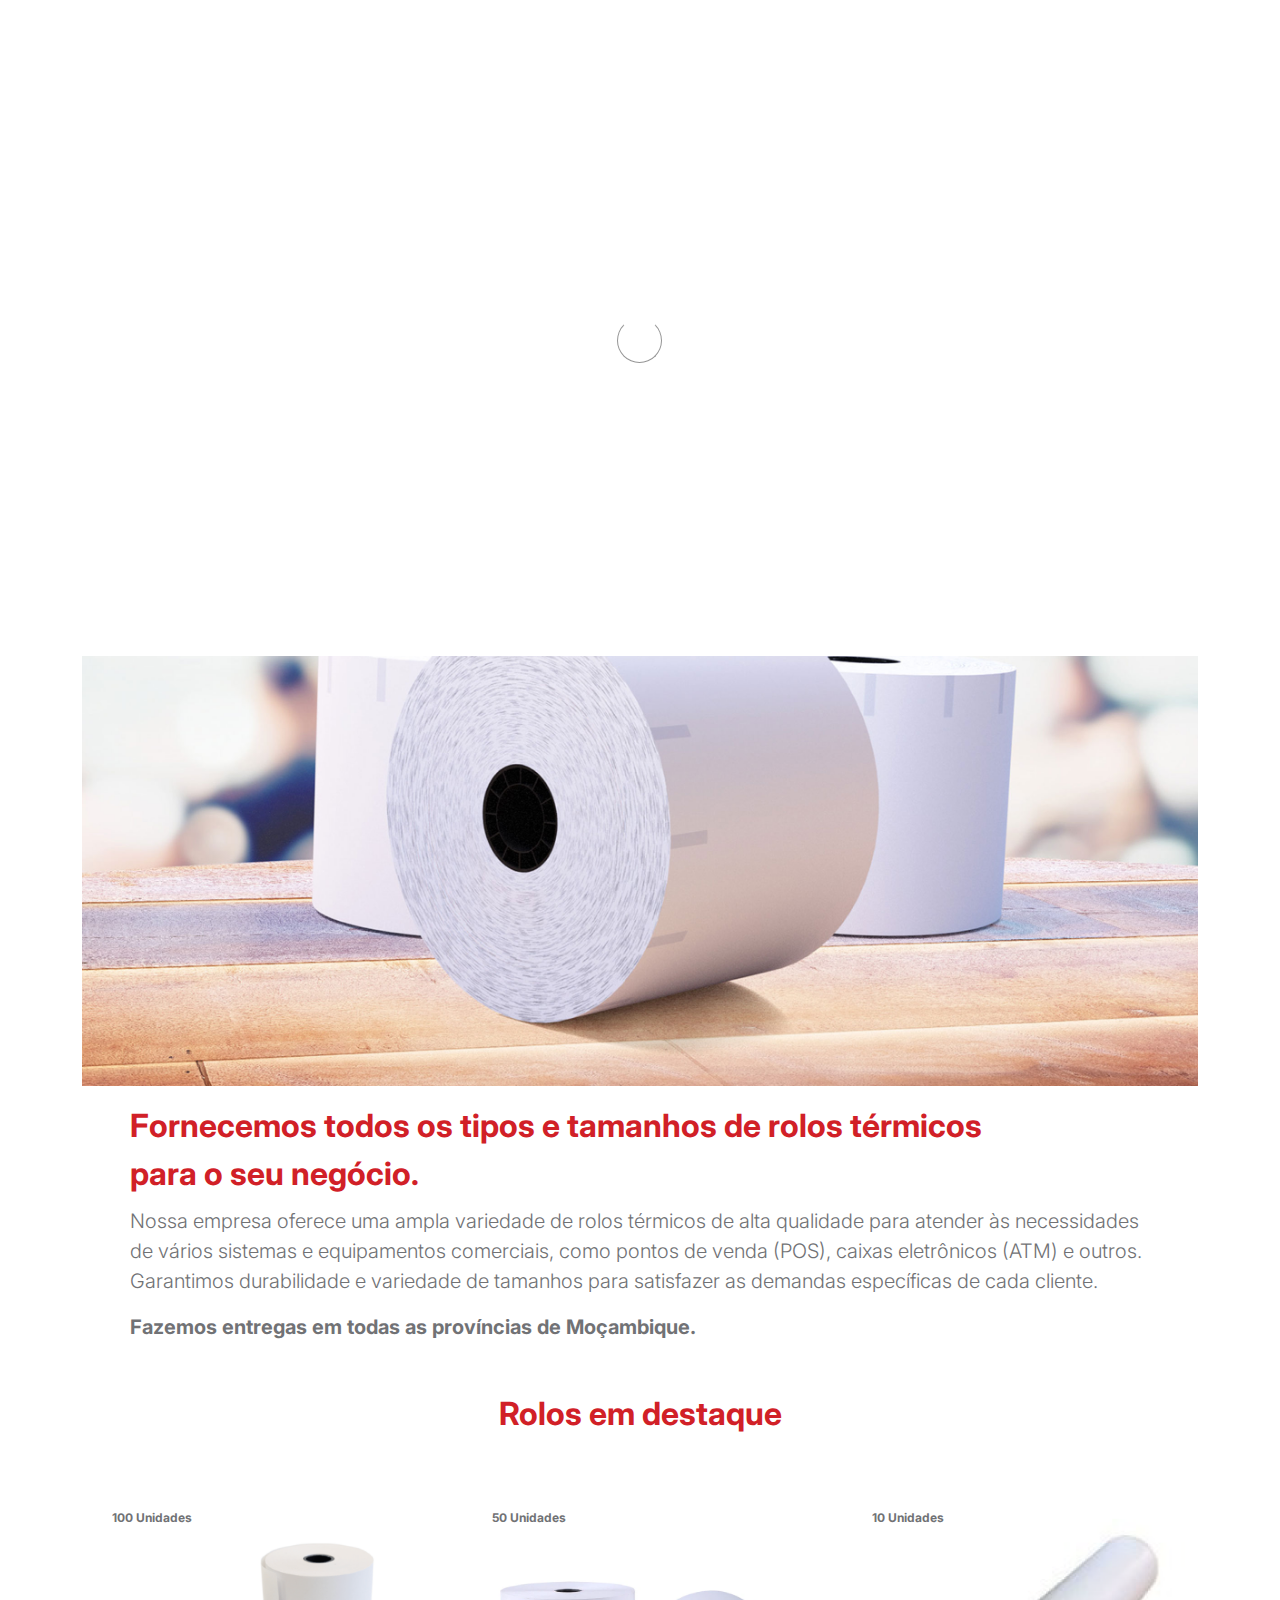
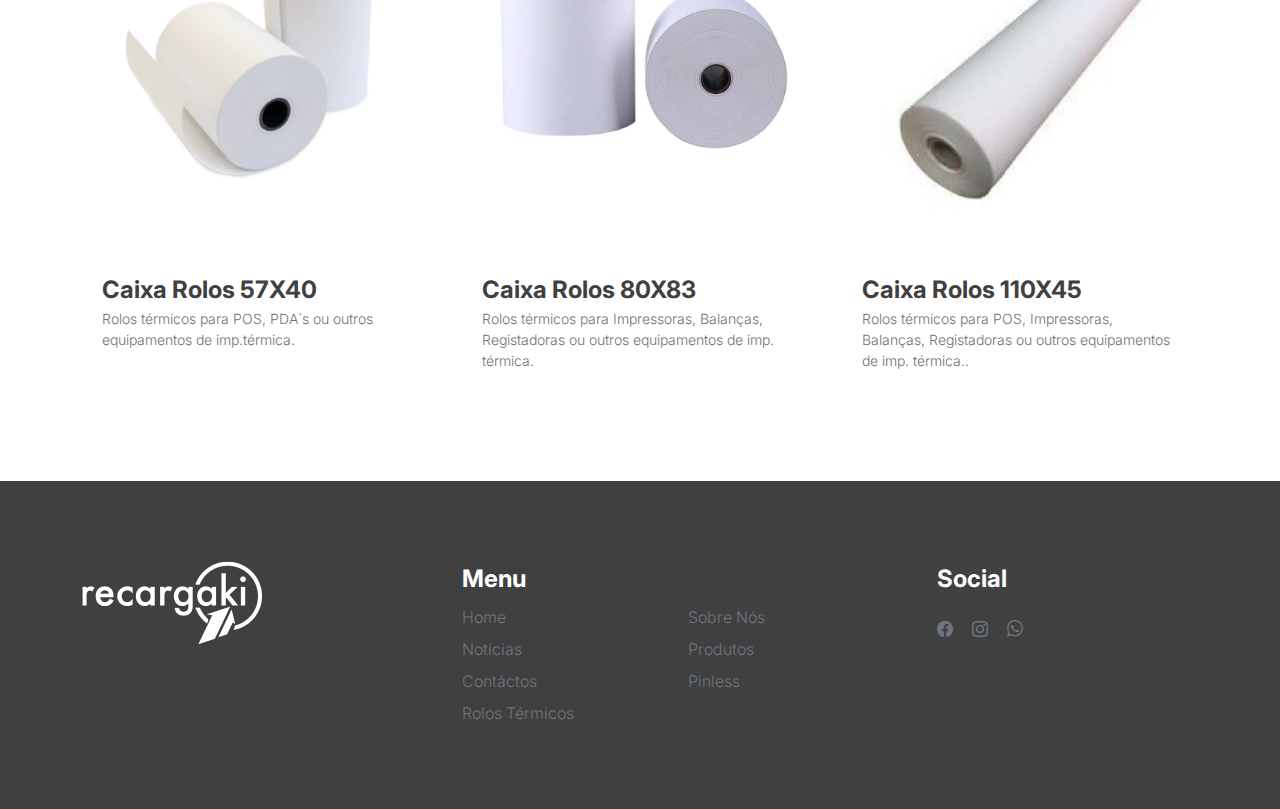
<file: rolostermicos.html>
<!doctype html>
<html lang="en">
<head>
    <meta charset="utf-8">
    <meta name="viewport" content="width=device-width, initial-scale=1">

    <meta name="description" content="">
    <meta name="author" content="">

    <title>Recarga Aki - Notícias</title>

    <!-- CSS FILES -->
    <link rel="preconnect" href="https://fonts.googleapis.com">

    <link rel="preconnect" href="https://fonts.gstatic.com" crossorigin>

    <link href="https://fonts.googleapis.com/css2?family=Inter:wght@100;300;400;700;900&display=swap" rel="stylesheet">

    <link href="css/bootstrap.min.css" rel="stylesheet">
    <link href="css/bootstrap-icons.css" rel="stylesheet">

    <link rel="stylesheet" href="css/slick.css" />

    <link href="css/tooplate-little-fashion.css" rel="stylesheet">
    <!-- favIcon -->
    <link rel="icon" type="image/x-icon" href="images/favrecarga.png">

</head>
    
    <body>

        <section class="preloader">
            <div class="spinner">
                <span class="sk-inner-circle"></span>
            </div>
        </section>
    
        <main>

            <nav class="navbar navbar-expand-lg">
                <div class="container">
                    <button class="navbar-toggler" type="button" data-bs-toggle="collapse" data-bs-target="#navbarNav" aria-controls="navbarNav" aria-expanded="false" aria-label="Toggle navigation">
                        <span class="navbar-toggler-icon"></span>
                    </button>

                    <a class="navbar-brand" href="index.html">

                        <img class="logo" src="images/logoRecargaAki.png">

                    </a>

                    <div class="d-lg-none">
                    </div>

                    <div class="collapse navbar-collapse" id="navbarNav">
                        <ul class="navbar-nav mx-auto">
                            <li class="nav-item">
                                <a class="nav-link" href="index.html">Home</a>
                            </li>

                            <li class="nav-item">
                                <a class="nav-link" href="about.html">Sobre Nós</a>
                            </li>

                            <li class="nav-item">
                                <a class="nav-link active" href="products.html">Produtos</a>
                            </li>

                            <li class="nav-item">
                                <a class="nav-link" href="faq.html">Notícias</a>
                            </li>

                            <li class="nav-item">
                                <a class="nav-link" href="contact.html">Contáctos</a>
                            </li>
                        </ul>


                    </div>
                </div>
            </nav>

            <header class="site-header section-padding d-flex justify-content-center align-items-center">
                <div class="container">
                    <div class="row">

                        <div class="col-lg-10 col-12">
                            <h1>
                                <span class="d-block text-white">Fornecimento</span>
                                <span class="d-block text-white">de Rolos Térmicos</span>
                            </h1>

                        </div>
                    </div>
                </div>
            </header>

            <section class="front-product mt-3">
                <div class="container">
                    <div class="row align-items-center">

                        <div class="col-lg-12 col-12">
                            <img src="images/roloshome.jpg" class="img-fluid" alt="">
                        </div>

                        <div class="col-lg-12 col-12">
                            <div class="px-5 py-5 py-lg-0">

                                <h4 class="mt-3"><span>Fornecemos todos os tipos e tamanhos de rolos térmicos<br />para o seu negócio.</span></h4>

                                <p class="large-paragraph">
                                    Nossa empresa oferece uma ampla variedade de rolos térmicos de alta qualidade para atender às necessidades de vários sistemas e equipamentos comerciais, como pontos de venda (POS), caixas eletrônicos (ATM) e outros. Garantimos durabilidade e variedade de tamanhos para satisfazer as demandas específicas de cada cliente.   
                                </p>

                                <p class="vantagensEntregas">
                                    Fazemos entregas em todas as províncias de Moçambique.
                                </p>

                            </div>
                        </div>

                    </div>
                </div>

            </section>


            <section class="featured-product section-padding">
                <div class="container">
                    <div class="row">

                        <div class="col-12 text-center">
                            <h4 class="mb-5 vantagens">Rolos em destaque</h4>
                        </div>


                        <div class="col-lg-4 col-12 mb-3">
                            <div class="product-thumb">
                                <a href="contact.html">
                                    <img src="images/rolos1.png" class="img-fluid product-image" alt="">
                                </a>
                                <div class="product-top d-flex">
                                    <span class="product-alert me-auto">100 Unidades</span>
                                </div>

                                <div class="product-info d-flex">
                                    <div>
                                        <h5 class="product-title mb-0">
                                            <a href="contact.html" class="product-title-link">Caixa Rolos 57X40</a>
                                        </h5>

                                        <p class="product-p">Rolos térmicos para POS, PDA`s ou outros equipamentos de imp.térmica.</p>
                                    </div>


                                </div>
                            </div>
                        </div>


                        <div class="col-lg-4 col-12 mb-3">
                            <div class="product-thumb">
                                <a href="contact.html">
                                    <img src="images/rolos2.png" class="img-fluid product-image" alt="">
                                </a>
                                <div class="product-top d-flex">
                                    <span class="product-alert me-auto">50 Unidades</span>
                                </div>

                                <div class="product-info d-flex">
                                    <div>
                                        <h5 class="product-title mb-0">
                                            <a href="contact.html" class="product-title-link">Caixa Rolos 80X83</a>
                                        </h5>

                                        <p class="product-p">Rolos térmicos para Impressoras, Balanças, Registadoras ou outros equipamentos de imp. térmica.</p>
                                    </div>

                                </div>
                            </div>
                        </div>

                        <div class="col-lg-4 col-12">
                            <div class="product-thumb">
                                <a href="contact.html">
                                    <img src="images/rolos3.png" class="img-fluid product-image" alt="">
                                </a>
                                <div class="product-top d-flex">
                                    <span class="product-alert me-auto">10 Unidades</span>
                                </div>


                                <div class="product-info d-flex">
                                    <div>
                                        <h5 class="product-title mb-0">
                                            <a href="contact.html" class="product-title-link">Caixa Rolos 110X45</a>
                                        </h5>

                                        <p class="product-p">Rolos térmicos para POS, Impressoras, Balanças, Registadoras ou outros equipamentos de imp. térmica..</p>
                                    </div>

                                </div>



                            </div>

                        </div>
                        
                    </div>
                </div>
                



            </section>








        </main>

        <footer class="site-footer">
            <div class="container">
                <div class="row">

                    <div class="col-lg-3 col-10 me-auto mb-4">

                        <img src="images/recargawhite.png" class="img-fluid" alt="">

                    </div>

                    <div class="col-lg-5 col-8">
                        <h5 class="text-white mb-1">Menu</h5>
                        <ul class="footer-menu d-flex flex-wrap">
                            <li class="footer-menu-item"><a href="Index.html" class="footer-menu-link">Home</a></li>

                            <li class="footer-menu-item"><a href="about.html" class="footer-menu-link">Sobre Nós</a></li>

                            <li class="footer-menu-item"><a href="faq.html" class="footer-menu-link">Notícias</a></li>

                            <li class="footer-menu-item"><a href="products.html" class="footer-menu-link">Produtos</a></li>

                            <li class="footer-menu-item"><a href="contact.html" class="footer-menu-link">Contáctos</a></li>

                            <li class="footer-menu-item"><a href="Pinless.html" class="footer-menu-link">Pinless</a></li>

                            <li class="footer-menu-item"><a href="rolostermicos.html" class="footer-menu-link">Rolos Térmicos</a></li>
                        </ul>
                    </div>

                    <div class="col-lg-3 col-4">
                        <h5 class="text-white mb-3">Social</h5>

                        <ul class="social-icon">


                            <li><a href="https://www.facebook.com/recargaaki" class="social-icon-link bi-facebook"></a></li>

                            <li><a href="https://www.instagram.com/recargaaki/" class="social-icon-link bi-instagram"></a></li>

                            <li><a href="https://whatsapp.com/channel/0029VaA6fjGInlqQgpCcYp3D" class="social-icon-link bi-whatsapp"></a></li>

                        </ul>
                    </div>

                </div>
            </div>


        </footer>

        <!-- JAVASCRIPT FILES -->
        <script src="js/jquery.min.js"></script>
        <script src="js/bootstrap.bundle.min.js"></script>
        <script src="js/Headroom.js"></script>
        <script src="js/jQuery.headroom.js"></script>
        <script src="js/slick.min.js"></script>
        <script src="js/custom.js"></script>

    </body>
</html>
</file>
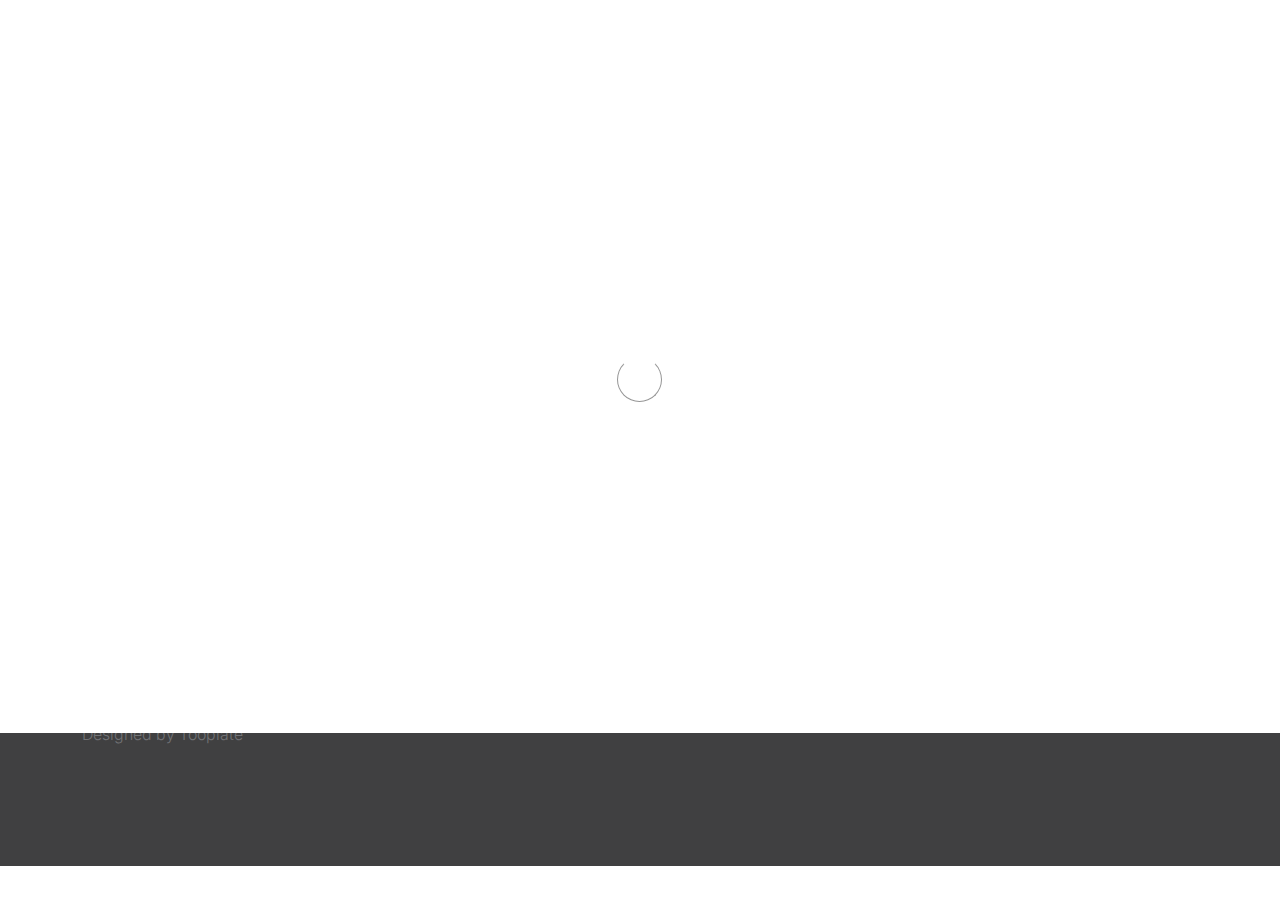
<file: sign-in.html>
<!doctype html>
<html lang="en">
    <head>
        <meta charset="utf-8">
        <meta name="viewport" content="width=device-width, initial-scale=1">

        <meta name="description" content="">
        <meta name="author" content="">

        <title>Tooplate's Little Fashion - Sign In Page</title>

        <!-- CSS FILES -->
        <link rel="preconnect" href="https://fonts.googleapis.com">

        <link rel="preconnect" href="https://fonts.gstatic.com" crossorigin>

        <link href="https://fonts.googleapis.com/css2?family=Inter:wght@100;300;400;700;900&display=swap" rel="stylesheet">

        <link href="css/bootstrap.min.css" rel="stylesheet">
        <link href="css/bootstrap-icons.css" rel="stylesheet">

        <link rel="stylesheet" href="css/slick.css"/>

        <link href="css/tooplate-little-fashion.css" rel="stylesheet">
        
<!--

Tooplate 2127 Little Fashion

https://www.tooplate.com/view/2127-little-fashion

-->
    </head>
    
    <body>

        <section class="preloader">
            <div class="spinner">
                <span class="sk-inner-circle"></span>
            </div>
        </section>
    
        <main>

            <section class="sign-in-form section-padding">
                <div class="container">
                    <div class="row">

                        <div class="col-lg-8 mx-auto col-12">

                            <h1 class="hero-title text-center mb-5">Sign In</h1>

                            <div class="row">
                                <div class="col-lg-8 col-11 mx-auto">
                                    <form role="form" method="post">

                                        <div class="form-floating mb-4 p-0">
                                            <input type="email" name="email" id="email" pattern="[^ @]*@[^ @]*" class="form-control" placeholder="Email address" required>

                                            <label for="email">Email address</label>
                                        </div>

                                        <div class="form-floating p-0">
                                            <input type="password" name="password" id="password" class="form-control" placeholder="Password" required>

                                            <label for="password">Password</label>
                                        </div>

                                        <button type="submit" class="btn custom-btn form-control mt-4 mb-3">
                                            Sign in
                                        </button>

                                        <p class="text-center">Don’t have an account? <a href="sign-up.html">Create One</a></p>

                                    </form>
                                </div>
                            </div>
                            
                        </div>

                    </div>
                </div>
            </section>

        </main>

        <footer class="site-footer">
            <div class="container">
                <div class="row">

                    <div class="col-lg-3 col-10 me-auto mb-4">
                        <h4 class="text-white mb-3"><a href="index.html">Little</a> Fashion</h4>
                        <p class="copyright-text text-muted mt-lg-5 mb-4 mb-lg-0">Copyright © 2022 <strong>Little Fashion</strong></p>
                        <br>
                        <p class="copyright-text">Designed by <a href="https://www.tooplate.com/" target="_blank">Tooplate</a></p>
                    </div>

                    <div class="col-lg-5 col-8">
                        <h5 class="text-white mb-3">Sitemap</h5>

                        <ul class="footer-menu d-flex flex-wrap">
                            <li class="footer-menu-item"><a href="about.html" class="footer-menu-link">Story</a></li>

                            <li class="footer-menu-item"><a href="#" class="footer-menu-link">Products</a></li>

                            <li class="footer-menu-item"><a href="#" class="footer-menu-link">Privacy policy</a></li>

                            <li class="footer-menu-item"><a href="#" class="footer-menu-link">FAQs</a></li>

                            <li class="footer-menu-item"><a href="#" class="footer-menu-link">Contact</a></li>
                        </ul>
                    </div>

                    <div class="col-lg-3 col-4">
                        <h5 class="text-white mb-3">Social</h5>

                        <ul class="social-icon">

                            <li><a href="#" class="social-icon-link bi-youtube"></a></li>

                            <li><a href="#" class="social-icon-link bi-whatsapp"></a></li>

                            <li><a href="#" class="social-icon-link bi-instagram"></a></li>

                            <li><a href="#" class="social-icon-link bi-skype"></a></li>
                        </ul>
                    </div>

                </div>
            </div>
        </footer>

        <!-- JAVASCRIPT FILES -->
        <script src="js/jquery.min.js"></script>
        <script src="js/bootstrap.bundle.min.js"></script>
        <script src="js/Headroom.js"></script>
        <script src="js/jQuery.headroom.js"></script>
        <script src="js/slick.min.js"></script>
        <script src="js/custom.js"></script>

    </body>
</html>
</file>
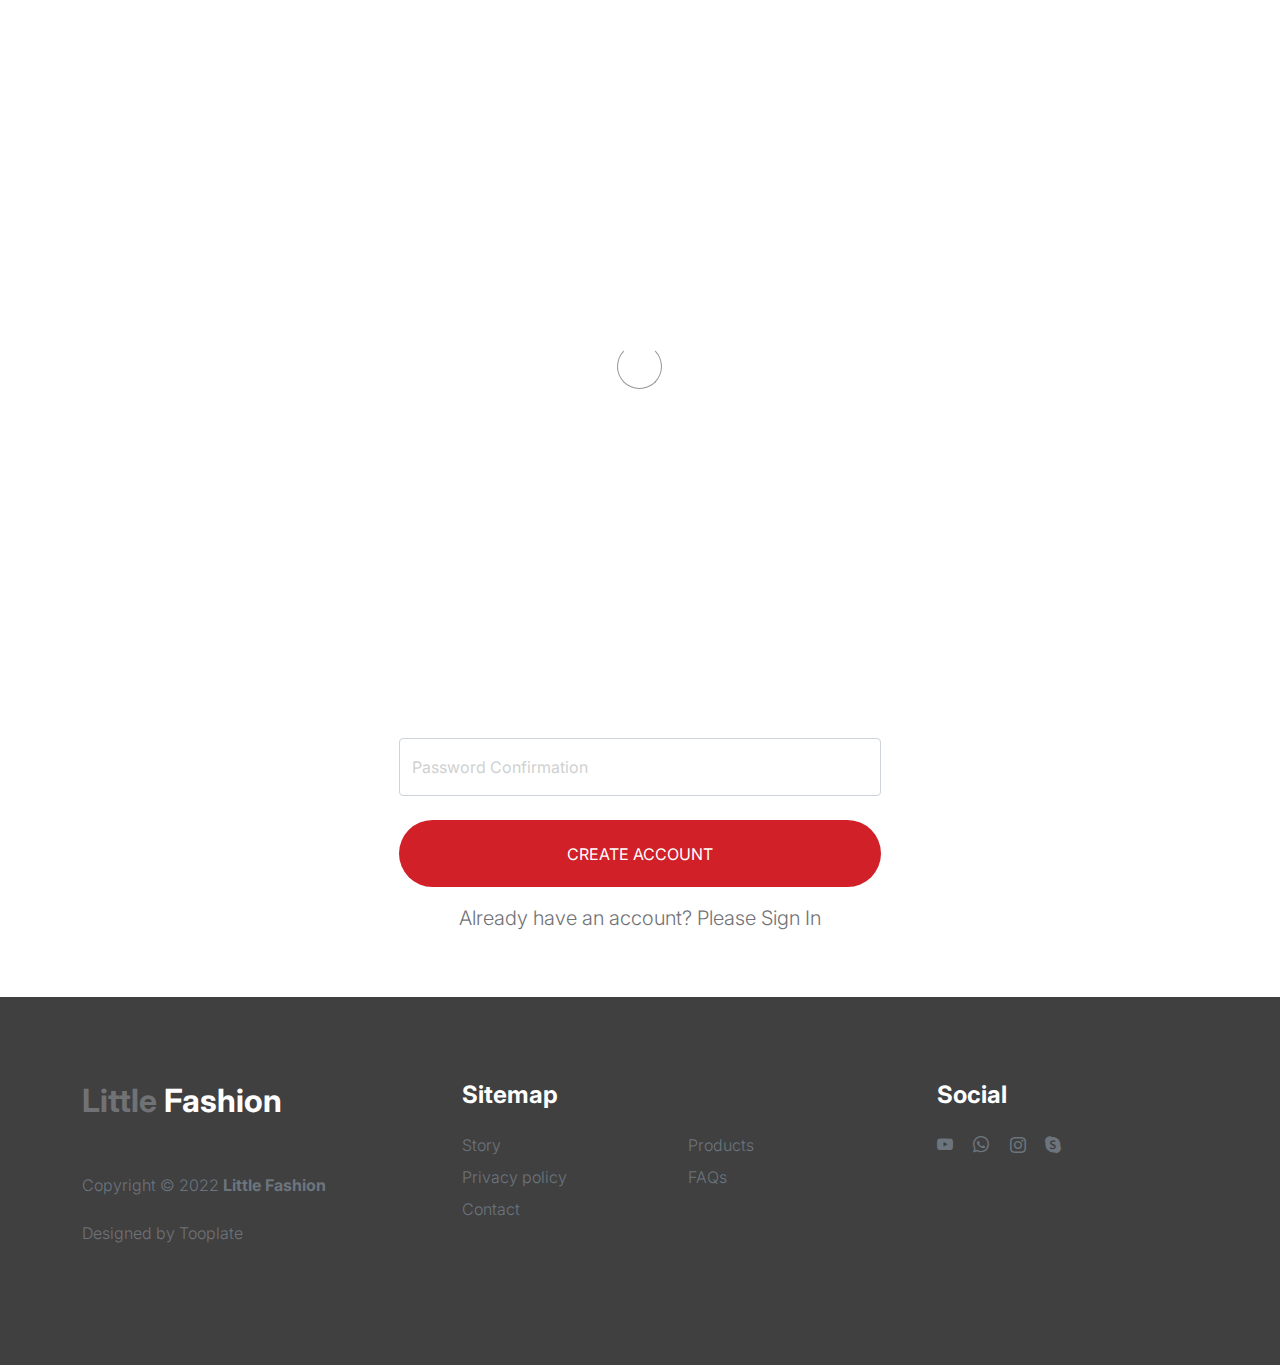
<file: sign-up.html>
<!doctype html>
<html lang="en">
    <head>
        <meta charset="utf-8">
        <meta name="viewport" content="width=device-width, initial-scale=1">

        <meta name="description" content="">
        <meta name="author" content="">

        <title>Tooplate's Little Fashion - Sign Up Page</title>

        <!-- CSS FILES -->
        <link rel="preconnect" href="https://fonts.googleapis.com">

        <link rel="preconnect" href="https://fonts.gstatic.com" crossorigin>

        <link href="https://fonts.googleapis.com/css2?family=Inter:wght@100;300;400;700;900&display=swap" rel="stylesheet">

        <link href="css/bootstrap.min.css" rel="stylesheet">
        <link href="css/bootstrap-icons.css" rel="stylesheet">

        <link rel="stylesheet" href="css/slick.css"/>

        <link href="css/tooplate-little-fashion.css" rel="stylesheet">
        
<!--

Tooplate 2127 Little Fashion

https://www.tooplate.com/view/2127-little-fashion

-->
    </head>
    
    <body>

        <section class="preloader">
            <div class="spinner">
                <span class="sk-inner-circle"></span>
            </div>
        </section>
    
        <main>

            <section class="sign-in-form section-padding">
                <div class="container">
                    <div class="row">

                        <div class="col-lg-8 mx-auto col-12">

                            <h1 class="hero-title text-center mb-5">Sign Up</h1>

                            <div class="social-login d-flex flex-column w-50 m-auto">
                                
                                <a href="#" class="btn custom-btn social-btn mb-4">
                                    <i class="bi bi-google me-3"></i>

                                    Continue with Google
                                </a>

                                <a href="#" class="btn custom-btn social-btn">
                                    <i class="bi bi-facebook me-3"></i>

                                    Continue with Facebook
                                </a>
                            </div>

                            <div class="div-separator w-50 m-auto my-5"><span>or</span></div>

                            <div class="row">
                                <div class="col-lg-8 col-11 mx-auto">
                                    <form role="form" method="post">

                                        <div class="form-floating">
                                            <input type="email" name="email" id="email" pattern="[^ @]*@[^ @]*" class="form-control" placeholder="Email address" required>

                                            <label for="email">Email address</label>
                                        </div>

                                        <div class="form-floating my-4">
                                            <input type="password" name="password" id="password" pattern="[0-9a-zA-Z]{4,10}" class="form-control" placeholder="Password" required>

                                            <label for="password">Password</label>
                                            
                                            <p class="text-center">* shall include 0-9 a-z A-Z in 4 to 10 characters</p>
                                        </div>

                                        <div class="form-floating">
                                            <input type="password" name="confirm_password" id="confirm_password" pattern="[0-9a-zA-Z]{4,10}" class="form-control" placeholder="Password" required>

                                            <label for="confirm_password">Password Confirmation</label>
                                        </div>

                                        <button type="submit" class="btn custom-btn form-control mt-4 mb-3">
                                            Create account
                                        </button>

                                        <p class="text-center">Already have an account? Please <a href="sign-in.html">Sign In</a></p>

                                    </form>
                                </div>
                            </div>
                            
                        </div>

                    </div>
                </div>
            </section>

        </main>

        <footer class="site-footer">
            <div class="container">
                <div class="row">

                    <div class="col-lg-3 col-10 me-auto mb-4">
                        <h4 class="text-white mb-3"><a href="index.html">Little</a> Fashion</h4>
                        <p class="copyright-text text-muted mt-lg-5 mb-4 mb-lg-0">Copyright © 2022 <strong>Little Fashion</strong></p>
                        <br>
                        <p class="copyright-text">Designed by <a href="https://www.tooplate.com/" target="_blank">Tooplate</a></p>
                    </div>

                    <div class="col-lg-5 col-8">
                        <h5 class="text-white mb-3">Sitemap</h5>

                        <ul class="footer-menu d-flex flex-wrap">
                            <li class="footer-menu-item"><a href="about.html" class="footer-menu-link">Story</a></li>

                            <li class="footer-menu-item"><a href="#" class="footer-menu-link">Products</a></li>

                            <li class="footer-menu-item"><a href="#" class="footer-menu-link">Privacy policy</a></li>

                            <li class="footer-menu-item"><a href="#" class="footer-menu-link">FAQs</a></li>

                            <li class="footer-menu-item"><a href="#" class="footer-menu-link">Contact</a></li>
                        </ul>
                    </div>

                    <div class="col-lg-3 col-4">
                        <h5 class="text-white mb-3">Social</h5>

                        <ul class="social-icon">

                            <li><a href="#" class="social-icon-link bi-youtube"></a></li>

                            <li><a href="#" class="social-icon-link bi-whatsapp"></a></li>

                            <li><a href="#" class="social-icon-link bi-instagram"></a></li>

                            <li><a href="#" class="social-icon-link bi-skype"></a></li>
                        </ul>
                    </div>

                </div>
            </div>
        </footer>

        <!-- JAVASCRIPT FILES -->
        <script src="js/jquery.min.js"></script>
        <script src="js/bootstrap.bundle.min.js"></script>
        <script src="js/Headroom.js"></script>
        <script src="js/jQuery.headroom.js"></script>
        <script src="js/slick.min.js"></script>
        <script src="js/custom.js"></script>

    </body>
</html>
</file>
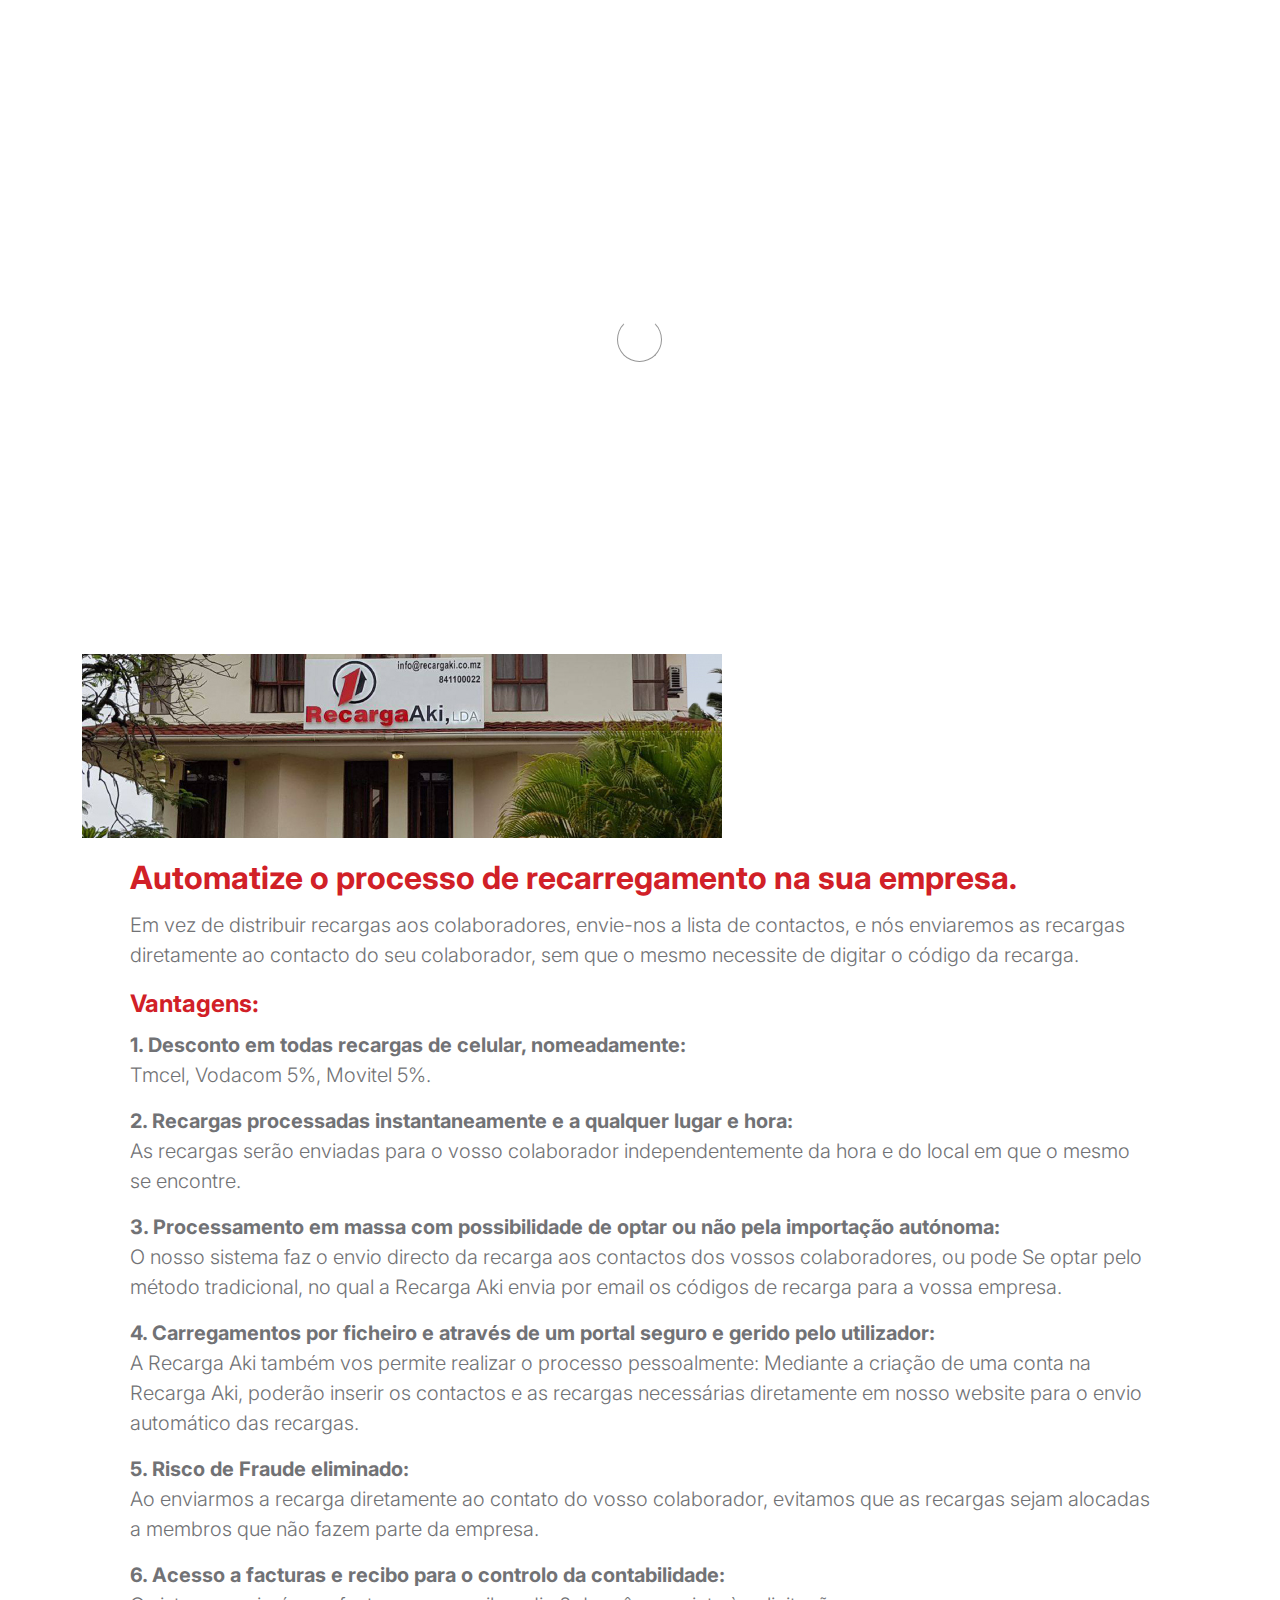
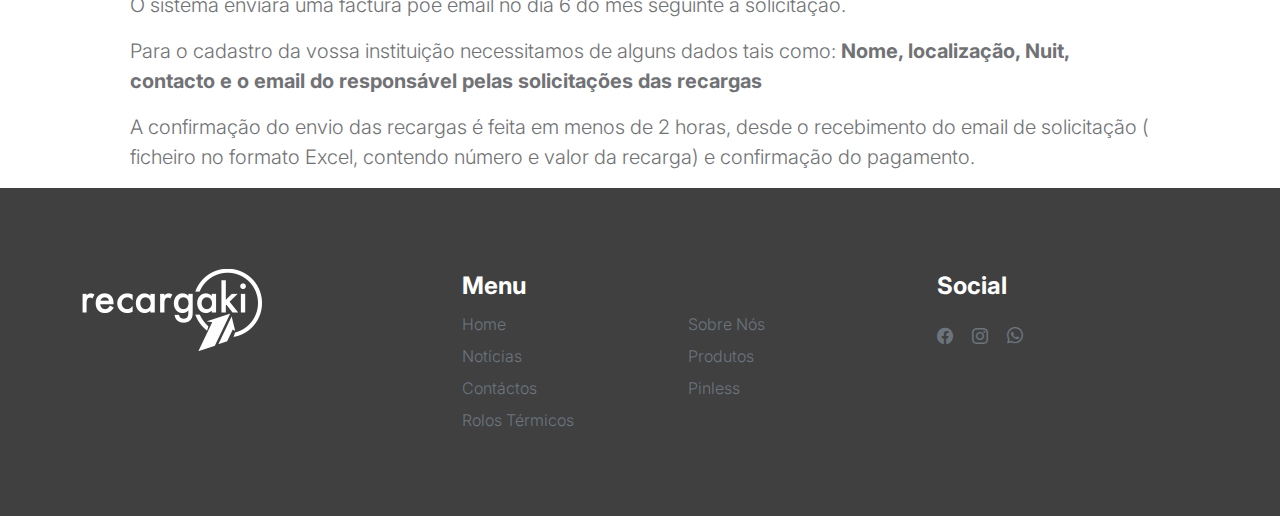
<file: sobrenos.html>
<!doctype html>
<html lang="en">
<head>
    <meta charset="utf-8">
    <meta name="viewport" content="width=device-width, initial-scale=1">

    <meta name="description" content="">
    <meta name="author" content="">

    <title>Recarga Aki - Notícias</title>

    <!-- CSS FILES -->
    <link rel="preconnect" href="https://fonts.googleapis.com">

    <link rel="preconnect" href="https://fonts.gstatic.com" crossorigin>

    <link href="https://fonts.googleapis.com/css2?family=Inter:wght@100;300;400;700;900&display=swap" rel="stylesheet">

    <link href="css/bootstrap.min.css" rel="stylesheet">
    <link href="css/bootstrap-icons.css" rel="stylesheet">

    <link rel="stylesheet" href="css/slick.css" />

    <link href="css/tooplate-little-fashion.css" rel="stylesheet">
    <!-- favIcon -->
    <link rel="icon" type="image/x-icon" href="images/favrecarga.png">

</head>
    
    <body>

        <section class="preloader">
            <div class="spinner">
                <span class="sk-inner-circle"></span>
            </div>
        </section>
    
        <main>

            <nav class="navbar navbar-expand-lg">
                <div class="container">
                    <button class="navbar-toggler" type="button" data-bs-toggle="collapse" data-bs-target="#navbarNav" aria-controls="navbarNav" aria-expanded="false" aria-label="Toggle navigation">
                        <span class="navbar-toggler-icon"></span>
                    </button>

                    <a class="navbar-brand" href="index.html">

                        <img class="logo" src="images/logoRecargaAki.png">

                    </a>

                    <div class="d-lg-none">
                    </div>

                    <div class="collapse navbar-collapse" id="navbarNav">
                        <ul class="navbar-nav mx-auto">
                            <li class="nav-item">
                                <a class="nav-link" href="index.html">Home</a>
                            </li>

                            <li class="nav-item">
                                <a class="nav-link" href="about.html">Sobre Nós</a>
                            </li>

                            <li class="nav-item">
                                <a class="nav-link active" href="products.html">Produtos</a>
                            </li>

                            <li class="nav-item">
                                <a class="nav-link" href="faq.html">Notícias</a>
                            </li>

                            <li class="nav-item">
                                <a class="nav-link" href="contact.html">Contáctos</a>
                            </li>
                        </ul>


                    </div>
                </div>
            </nav>

            <header class="site-header section-padding d-flex justify-content-center align-items-center">
                <div class="container">
                    <div class="row">

                        <div class="col-lg-10 col-12">
                            <h1>
                                <span class="d-block text-white">Sobre Pinless</span>
                                
                            </h1>
                        </div>
                    </div>
                </div>
            </header>

            <section class="front-product mt-3">
                <div class="container">
                    <div class="row align-items-center">

                        <div class="col-lg-12 col-12">
                            <img src="images/recargaAkiSede.jpg" class="img-fluid" alt="">
                        </div>

                        <div class="col-lg-12 col-12">
                            <div class="px-5 py-5 py-lg-0">

                                <h4 class="mt-3"><span>Automatize o processo de recarregamento na sua empresa.</span></h4>

                                <p class="large-paragraph">
                                    Em vez de distribuir recargas aos colaboradores, envie-nos a lista de contactos, 
                                    e nós enviaremos as recargas diretamente ao contacto do seu colaborador, sem que 
                                    o mesmo necessite de digitar o código da recarga.
                                </p>

                                <h5 class="mt-1 vantagens"><span>Vantagens:</span></h5>


                                <p class="large-paragraph">
                                    <strong>1. Desconto em todas recargas de celular, nomeadamente: </strong><br />
                                    Tmcel, 
                                    Vodacom 5%, 
                                    Movitel 5%.
                                </p>

                                <p class="large-paragraph">
                                    <strong>2. Recargas processadas instantaneamente e a qualquer lugar e hora: </strong><br />
                                    As recargas serão enviadas para o vosso colaborador independentemente da hora e do local em que
                                    o mesmo se encontre.
                                </p>


                                <p class="large-paragraph">
                                    <strong>3. Processamento em massa com possibilidade de optar ou não pela importação autónoma:</strong><br />
                                    O nosso sistema faz o envio directo da recarga aos contactos dos vossos colaboradores, ou pode
                                    Se optar pelo método tradicional, no qual a Recarga Aki envia por email os códigos de recarga para a vossa empresa.
                                </p>

                                <p class="large-paragraph">
                                    <strong>4. Carregamentos por ficheiro e através de um portal seguro e gerido pelo utilizador:</strong><br />
                                    A Recarga Aki também vos permite realizar o processo pessoalmente:
                                    Mediante a criação de uma conta na Recarga Aki, poderão inserir os contactos e as recargas necessárias
                                    diretamente em nosso website para o envio automático das recargas.
                                </p>

                                <p class="large-paragraph">
                                    <strong>5. Risco de Fraude eliminado:</strong><br />
                                    Ao enviarmos a recarga diretamente ao contato do vosso colaborador, evitamos que as recargas sejam alocadas
                                    a membros que não fazem parte da empresa.
                                </p>

                                <p class="large-paragraph">
                                    <strong>6. Acesso a facturas e recibo para o controlo da contabilidade:</strong><br />
                                    O sistema enviará uma factura poe email no dia 6 do mês seguinte à solicitação.
                                </p>

                                <p class="large-paragraph mt-2">
                                    Para o cadastro da vossa instituição necessitamos de alguns dados  tais como:
                                    <strong>Nome, localização, Nuit, contacto e o email do responsável pelas solicitações das recargas</strong>
                                </p>

                                <p class="large-paragraph mt-2">
                                    A confirmação do envio  das recargas é feita em menos de 2 horas, desde o recebimento do email
                                    de solicitação ( ficheiro no formato Excel, contendo número e valor da recarga) e confirmação do pagamento.

                                </p>



                            </div>
                        </div>

                    </div>
                </div>

            </section>


        </main>

        <footer class="site-footer">

            <div class="container">
                <div class="row">

                    <div class="col-lg-3 col-10 me-auto mb-4">

                        <img src="images/recargawhite.png" class="img-fluid" alt="">

                    </div>

                    <div class="col-lg-5 col-8">
                        <h5 class="text-white mb-1">Menu</h5>
                        <ul class="footer-menu d-flex flex-wrap">
                            <li class="footer-menu-item"><a href="Index.html" class="footer-menu-link">Home</a></li>

                            <li class="footer-menu-item"><a href="about.html" class="footer-menu-link">Sobre Nós</a></li>

                            <li class="footer-menu-item"><a href="faq.html" class="footer-menu-link">Notícias</a></li>

                            <li class="footer-menu-item"><a href="products.html" class="footer-menu-link">Produtos</a></li>

                            <li class="footer-menu-item"><a href="contact.html" class="footer-menu-link">Contáctos</a></li>

                            <li class="footer-menu-item"><a href="Pinless.html" class="footer-menu-link">Pinless</a></li>

                            <li class="footer-menu-item"><a href="rolostermicos.html" class="footer-menu-link">Rolos Térmicos</a></li>
                        </ul>
                    </div>

                    <div class="col-lg-3 col-4">
                        <h5 class="text-white mb-3">Social</h5>

                        <ul class="social-icon">


                            <li><a href="https://www.facebook.com/recargaaki" class="social-icon-link bi-facebook"></a></li>

                            <li><a href="https://www.instagram.com/recargaaki/" class="social-icon-link bi-instagram"></a></li>

                            <li><a href="https://whatsapp.com/channel/0029VaA6fjGInlqQgpCcYp3D" class="social-icon-link bi-whatsapp"></a></li>

                        </ul>
                    </div>

                </div>
            </div>

        </footer>

        <!-- JAVASCRIPT FILES -->
        <script src="js/jquery.min.js"></script>
        <script src="js/bootstrap.bundle.min.js"></script>
        <script src="js/Headroom.js"></script>
        <script src="js/jQuery.headroom.js"></script>
        <script src="js/slick.min.js"></script>
        <script src="js/custom.js"></script>

    </body>
</html>
</file>
<file: css/tooplate-little-fashion.css>
.botaoCarrosel {
    position: absolute;
    bottom: 10px; /* Adjust the distance from the bottom */
    left: 10px; /* Adjust the distance from the left */
}


/*---------------------------------------
  Our clients files            
-----------------------------------------*/
/* Slider */
.logo-carousel {
    overflow: inherit;
}

.slick-slide {
    margin: 0 10px;
}

    .slick-slide img {
        width: 100px;
       /* height: 100px*/
    }

.slick-track::before,
.slick-track::after {
    display: table;
    content: '';
}

.slick-track::after {
    clear: both;
}

.slick-track {
    padding: 1rem 0;
}

.slick-loading .slick-track,
.slick-loading .slick-slide {
    visibility: hidden;
}

.slick-slide.slick-loading img,
.slick-slide.dragging img {
    display: none;
    pointer-events: none;
}

.slick-arrow {
    position: absolute;
    top: 50%;
    color: #fff;
    filter: invert(77%) sepia(32%) saturate(1%) hue-rotate(344deg) brightness(105%) contrast(103%);
    border: none;
    width: 2rem;
    height: 1.5rem;
    text-indent: -10000px;
    margin-top: -16px;
    z-index: 99;
}

    .slick-arrow.slick-next {
        right: -40px;
        transform: rotate(180deg);
    }

    .slick-arrow.slick-prev {
        left: -40px;
    }

@media (max-width: 768px) {
    .slick-arrow {
        width: 1rem;
        height: 1rem;
    }
}

.row {
    overflow: hidden;
}

.vantagens {
    color: #d12027;
}
.vantagensEntregas {
    
    font-weight: bold;
}


/*---------------------------------------
  CUSTOM PROPERTIES ( VARIABLES )             
-----------------------------------------*/
:root {
    --white-color: #FFFFFF;
    --primary-color: #d12027;
    --section-bg-color: #d52027;
    --dark-color: #404041;
    --grey-color: #d0d1d1;
    --p-color: #717275;
    --body-font-family: 'Inter', sans-serif;
    --h5-font-size: 24px;
    --p-font-size: 20px;
    --copyright-text-font-size: 16px;
    --product-link-font-size: 14px;
    --custom-link-font-size: 12px;
    --font-weight-thin: 100;
    --font-weight-light: 300;
    --font-weight-normal: 400;
    --font-weight-bold: 700;
    --font-weight-black: 900;
}


body,
html {
    height: 100%;
}

html {
  scroll-behavior: smooth;
}

@media screen and (prefers-reduced-motion: reduce) {
  html {
    scroll-behavior: auto;
  }
}

body {
    background: var(--white-color);
    font-family: var(--body-font-family);    
    position: relative;
}

/*---------------------------------------
  TYPOGRAPHY               
-----------------------------------------*/

h2,
h3,
h4,
h5,
h6 {
  color: var(--dark-color);
  line-height: inherit;
}

h1,
h2,
h3,
h4,
h5,
h6 {
  font-weight: var(--font-weight-bold);
}

h1,
h2 {
  font-weight: var(--font-weight-black);
}

h1 {
  font-size: 64px;
  line-height: normal;
}

h2 {
  font-size: 42px;
}

h3 {
  font-size: 36px;
}

h4 {
  font-size: 32px;
}

h5 {
  font-size: 24px;
}

h6 {
  font-size: 20px;
}

p {
  color: var(--p-color);
  font-size: var(--p-font-size);
  font-weight: var(--font-weight-light);
}

a, 
button {
  touch-action: manipulation;
  transition: all 0.3s;
}

a {
  color: var(--p-color);
  text-decoration: none;
}

a:hover {
  color: var(--primary-color);
}

.text-primary {
  color: var(--primary-color) !important;
}

::selection {
  background: var(--primary-color);
  color: var(--white-color);
}



/*---------------------------------------
  CUSTOM LINK               
-----------------------------------------*/
.custom-link {
  color: var(--p-color);
  font-size: var(--custom-link-font-size);
  font-weight: var(--font-weight-bold);
  text-transform: uppercase;
  position: relative;
}

.custom-link i {
  position: absolute;
  opacity: 0;
  bottom: 0;
  left: 100%;
  transition: all 0.3s;
  line-height: normal;
}

.custom-link:hover i {
  opacity: 1;
  left: 101%;
}

.lead {
  font-size: 1.5rem;
  font-weight: var(--font-weight-thin);
}

b,
strong {
  font-weight: var(--font-weight-bold);
}

/*---------------------------------------
  PRE LOADER               
-----------------------------------------*/
.preloader {
  position: fixed;
  top: 0;
  left: 0;
  width: 100%;
  height: 100%;
  z-index: 99999;
  display: flex;
  flex-flow: row nowrap;
  justify-content: center;
  align-items: center;
  background: none repeat scroll 0 0 var(--white-color);
}

.spinner {
  border: 1px solid transparent;
  border-radius: 5px;
  position: relative;
}

.spinner::before {
  content: '';
  box-sizing: border-box;
  position: absolute;
  top: 50%;
  left: 50%;
  width: 45px;
  height: 45px;
  margin-top: -10px;
  margin-left: -23px;
  border-radius: 50%;
  border: 1px solid #959595;
  border-top-color: var(--white-color);
  animation: spinner .9s linear infinite;
}

@keyframes spinner {
  to {transform: rotate(360deg);}
}

/*---------------------------------------
  CUSTOM BUTTON & ICON              
-----------------------------------------*/
.custom-btn {
    background: var(--primary-color);
    border-radius: 50px;
    color: var(--white-color);
    font-size: var(--copyright-text-font-size);
    text-transform: uppercase;
    padding: 20.50px 20px;
    margin-top: 90px
}

.social-btn {
  background: transparent;
  border: 1px solid var(--grey-color);
  color: var(--dark-color);
  text-transform: none;
}

.social-btn:hover {
  border-color: transparent;
}

.cart-form-select {
  border-radius: 0;
  padding-top: 15px;
  padding-bottom: 15px;
}

.cart-btn {
  border-radius: 0;
  width: 100%;
  font-size: var(--product-link-font-size);
}

.custom-btn:hover,
.slick-slideshow .custom-btn:hover {
  background: var(--primary-color);
  color: var(--white-color);
}

.custom-icon {
  color: var(--p-color);
  font-size: 24px;
}

.custom-icon {
  display: inline-block;
  vertical-align: middle;
}

.bi-bag.custom-icon {
  font-size: 17px;
}

.featured-icon {
  color: var(--grey-color);
  font-size: 52px;
}

/*---------------------------------------
  DIV SEPARATOR               
-----------------------------------------*/
.div-separator {
  position: relative;
}

.div-separator::before {
  content: "";
  height: 1px;
  background: var(--grey-color);
  display: block;
  width: 100%;
}

.div-separator span {
  position: absolute;
  top: 50%;
  margin-left: -22.5px;
  left: 50%;
  text-align: center;
  background: var(--white-color);
  margin-top: -11px;
  color: var(--dark-color);
  font-weight: var(--font-weight-bold);
  font-size: 14px;
  width: 35px;
  text-transform: uppercase;
}

/*---------------------------------------
  FULL IMAGE               
-----------------------------------------*/
.full-image-img {
  display: block;
  position: absolute;
  z-index: -1;
  right: 0;
  width: 100%;
  bottom: -120px;
  min-width: 650px;
}

@media (min-width: 1600px) {
  .full-image-img {
    bottom: -200px;
  }
}

/*---------------------------------------
  NAVIGATION               
-----------------------------------------*/
.navbar {
  background: var(--white-color);
  position: fixed;
  top: 0;
  right: 0;
  left: 0;
  padding: 25px 0;
  z-index: 2;
  will-change: transform;
  transition: transform 300ms linear;
}

.navbar span, h2 span, h4 span {
	color: var(--primary-color);
}

.navbar.headroom--not-top {
  padding: 20px 0;
}

.headroom--pinned {
  transform: translate(0, 0);
}

.headroom--unpinned {
  transform: translate(0, -150%);
}

.navbar-brand {
  color: var(--dark-color);
  font-size: 24px;
  font-weight: var(--font-weight-light);
  margin: 0;
  padding: 0;
}

.navbar-expand-lg .navbar-nav .nav-link {
  display: inline-block;
  padding: 0;
  margin-right: 1.5rem;
  margin-left: 1.5rem;
}

.nav-link {
  color: var(--p-color);
  font-size: 16px;
  position: relative;
}

.navbar .nav-link::after {
  position: absolute;
  top: 100%;
  left: 0;
  width: 100%;
  height: 2px;
  background: var(--grey-color);
  content: '';
  opacity: 0;
  -webkit-transition: opacity 0.3s, -webkit-transform 0.3s;
  -moz-transition: opacity 0.3s, -moz-transform 0.3s;
  transition: opacity 0.3s, transform 0.3s;
  -webkit-transform: translateY(10px);
  -moz-transform: translateY(10px);
  transform: translateY(10px);
}

.navbar .nav-link.active::after, 
.navbar .nav-link:hover::after {
  opacity: 1;
  -webkit-transform: translateY(0px);
  -moz-transform: translateY(0px);
  transform: translateY(0px);
}

.navbar .nav-link.active,
.navbar .nav-link:hover {
  color: var(--primary-color);
}

.nav-link:focus, 
.nav-link:hover {
  color: var(--p-color);
}

.navbar-toggler {
  border: 0;
  padding: 0;
  cursor: pointer;
  margin: 0;
  width: 30px;
  height: 35px;
  outline: none;
}

.navbar-toggler:focus {
  outline: none;
  box-shadow: none;
}

.navbar-toggler[aria-expanded="true"] .navbar-toggler-icon {
  background: transparent;
}

.navbar-toggler[aria-expanded="true"] .navbar-toggler-icon:before,
.navbar-toggler[aria-expanded="true"] .navbar-toggler-icon:after {
  transition: top 300ms 50ms ease, -webkit-transform 300ms 350ms ease;
  transition: top 300ms 50ms ease, transform 300ms 350ms ease;
  transition: top 300ms 50ms ease, transform 300ms 350ms ease, -webkit-transform 300ms 350ms ease;
  top: 0;
}

.navbar-toggler[aria-expanded="true"] .navbar-toggler-icon:before {
  transform: rotate(45deg);
}

.navbar-toggler[aria-expanded="true"] .navbar-toggler-icon:after {
  transform: rotate(-45deg);
}

.navbar-toggler .navbar-toggler-icon {
  background: var(--dark-color);
  transition: background 10ms 300ms ease;
  display: block;
  width: 30px;
  height: 2px;
  position: relative;
}

.navbar-toggler .navbar-toggler-icon::before,
.navbar-toggler .navbar-toggler-icon::after {
  transition: top 300ms 350ms ease, -webkit-transform 300ms 50ms ease;
  transition: top 300ms 350ms ease, transform 300ms 50ms ease;
  transition: top 300ms 350ms ease, transform 300ms 50ms ease, -webkit-transform 300ms 50ms ease;
  position: absolute;
  right: 0;
  left: 0;
  background: var(--dark-color);
  width: 30px;
  height: 2px;
  content: '';
}

.navbar-toggler .navbar-toggler-icon:before {
  top: -8px;
}

.navbar-toggler .navbar-toggler-icon:after {
  top: 8px;
}

/*---------------------------------------
  SITE HEADER              
-----------------------------------------*/
.site-header {
  background-color: var(--section-bg-color);
  position: relative;
  overflow: hidden;
  margin-top: 86px;
}

.site-header.section-padding {
  padding-top: 7rem;
  padding-bottom: 7rem;
}

.site-header.section-padding-img {
  padding-top: 10rem;
  padding-bottom: 10rem;
}

.header-image {
  position: absolute;
  top: 0;
  right: 0;
  width: 50%;
  height: 100%;
  object-fit: cover;
}

/*---------------------------------------
  SLICK SLIDESHOW               
-----------------------------------------*/
@media (min-width: 992px) {
    .slick-slideshow {
        height: 100vh;
    }
}

.slick-slideshow {
    margin-top: 86px;
}

.slick-title {
    color: var(--white-color);
}

.slick-custom {
    position: relative;
}

    .slick-custom img {
        width: 100%;
        object-fit: cover;
    }

.slick-bottom {
   /*background: linear-gradient(to top, var(--dark-color), transparent 90%);*/
    position: absolute;
    z-index: 2;
    bottom: 0;
    right: 0;
    left: 0;
    width: 100%;
    height: 100%;
}

    .slick-bottom .container {
        position: absolute;
        top: 40%;
        left: 50%;
        transform: translate(-50%, -40%);
    }

.slick-overlay {
    background: linear-gradient(to top, #000, transparent 120%);
    position: absolute;
    top: 0;
    right: 0;
    bottom: 0;
    left: 0;
}

.slick-slideshow .custom-btn {
    font-weight: var(--font-weight-bold);
    display: inline-block;
    padding-right: 32px;
    padding-left: 32px;
}

@media (min-width: 576px) {
    .slick-slideshow .slick-dots {
        max-width: 540px;
    }
}

@media (min-width: 768px) {
    .slick-slideshow .slick-dots {
        max-width: 720px;
    }
}

@media (min-width: 992px) {
    .slick-slideshow .slick-dots {
        max-width: 960px;
    }
}

@media (min-width: 1200px) {
    .slick-slideshow .slick-dots {
        max-width: 1140px;
    }
}

@media (min-width: 1400px) {
    .slick-slideshow .slick-dots {
        max-width: 1320px;
    }
}

.slick-slideshow .slick-dots {
    position: absolute;
    z-index: 2;
    top: 50%;
    left: 0;
    right: 0;
    transform: translate(0, -50%);
    margin: 0 auto;
    padding: 0;
}

    .slick-slideshow .slick-dots li {
        background: transparent;
        border: 5px solid rgba(255, 255, 255, 0.35);
        border-radius: 100%;
        display: block;
        width: 30px;
        height: 30px;
        margin: 10px;
        padding: 5px;
        margin-left: auto;
        cursor: pointer;
    }

    .slick-slideshow .slick-dots button {
        background: transparent;
        border: none;
        color: transparent;
        display: block;
        width: 100%;
        height: 0;
        margin: 0;
        padding: 0;
        outline: none;
        height: 0;
    }

    .slick-slideshow .slick-dots li:hover,
    .slick-slideshow .slick-dots .slick-active {
        background: var(--white-color);
    }




/*---------------------------------------
  CUSTOM CIRCLE IMAGES               
-----------------------------------------*/

.custom-circle-image {
  border-radius: 100px;
  width: 55px;
  height: 55px;
}

.custom-circle-image.team-image {
  width: 85px;
  height: 85px;
}

/*---------------------------------------
  TESTIMONIAL               
-----------------------------------------*/
.slick-testimonial .slick-list,
.slick-testimonial .slick-track {
  height: 100%;
}

.slick-testimonial {
  margin: auto;
}

.slick-testimonial-caption {
  quotes: '❝' '❞';
  position: relative;
  padding: 5rem 7rem;
}

.slick-testimonial-caption::before {
  content: open-quote;
  display: inline-block;
  color: var(--primary-color);
  font-family: auto;
  font-size: 100px;
  height: 0;
  position: absolute;
  top: 0;
  left: 0;
}

.slick-testimonial .slick-dots {
  text-align: center;
}

.slick-testimonial .slick-dots li {
  background: var(--grey-color);
  display: inline-block;
  vertical-align: top;
  width: 16%;
  height: 1px;
}

.slick-testimonial .slick-dots button {
  background: transparent;
  border: none;
  color: transparent;
  display: block;
  width: 100%;
  height: 0;
  margin: 0;
  padding: 0;
}

.slick-testimonial .slick-dots li:hover,
.slick-testimonial .slick-dots .slick-active {
  background: var(--dark-color);
}

/*---------------------------------------
  SECTION               
-----------------------------------------*/
section {
  content-visibility: auto;
  contain-intrinsic-size: 700px;
}

.section-padding {
  padding-top: 2rem;
  padding-bottom:3rem;
}

.section-paddingfaq {
    padding-top: 2rem;
    padding-bottom: 1rem;
}



.featured {
  background: var(--section-bg-color);
}

/*---------------------------------------
  ABOUT               
-----------------------------------------*/
.about .nav-pills .nav-item {
  width: 100%;
}

.about .nav-pills .nav-link {
  color: var(--grey-color);
  font-size: 18px;
  font-weight: var(--font-weight-bold);
  border-left: 1px solid var(--grey-color);
  border-radius: 0;
  padding-right: 0;
}

.about .nav-pills .nav-link:hover,
.about .nav-pills .nav-link.active, 
.about .nav-pills .show>.nav-link {
  background: transparent;
  border-left-color: var(--primary-color);
  color: var(--primary-color);
}

/*---------------------------------------
  FAQ ACCORDION               
-----------------------------------------*/
.accordion-item {
  background-color: transparent;
  border-top: 0;
  border-right: 0;
  border-left: 0;
}

.accordion-button {
  background-color: transparent;
  box-shadow: none;
}

.accordion-button:not(.collapsed) {
  background: transparent;
  box-shadow: none;
}

button:focus:not(:focus-visible) {
  border-color: transparent;
  box-shadow: none;
}

.accordion-body {
  border-top: 1px solid rgba(0,0,0,.125);
}

.accordion-button {
  font-size: 1.5rem;
  font-weight: var(--font-weight-normal);
  padding-top: 1.5rem;
  padding-right: 0;
  padding-bottom: 1.5rem;
  padding-left: 0;
}

.accordion-body {
  padding: 2rem 0;
}

/*---------------------------------------
  TEAM MEMBERS               
-----------------------------------------*/
.team {
  background: var(--grey-color);
}

.team-thumb {
  background: var(--white-color);
  position: relative;
  border-radius: .25rem;
  padding: 42px 32px;
}

.team-info {
  width: 100%;
}

.custom-modal-btn {
  background: var(--grey-color);
  color: var(--white-color);
  position: absolute;
  top: 0;
  right: 0;
  bottom: 0;
  margin: auto 32px;
  width: 42px;
  height: 42px;
}

.modal-body {
  padding: 4rem;
}
/*
.modal-header {
  padding-top: 7rem;
  padding-bottom: 5rem;
}*/

.modal-header .btn-close {
  position: absolute;
  top: 0;
  right: 0;
  font-size: 24px;
  margin: 32px;
}

#cart-modal .modal-header .btn-close {
  z-index: 2;
  margin: 22px;
}

#cart-modal .modal-header {
  border-bottom: 0;
  padding: 0;
}

#cart-modal .modal-footer {
  padding: 2rem 4rem;
}

/*---------------------------------------
  SKILL - PROGRESS BAR               
-----------------------------------------*/
.skill-thumb strong {
  display: inline-block;
  margin-bottom: 6px;
}

.skill-thumb span {
  color: var(--dark-color);
  font-size: 24px;
  font-weight: var(--font-weight-bold);
}

.skill-thumb .progress {
  background: var(--white-color);
  box-shadow: none;
  border-radius: 100px;
  height: 1px;
  margin-bottom: 16px;
}

.skill-thumb .progress .progress-bar-primary {
  background: var(--grey-color);
}

/*---------------------------------------
  PRODUCT               
-----------------------------------------*/
front-product {
    background:var(--section-white-color);
    margin-left: 50px;
    margin-right: 50px;
}

.product-thumb {
  background: var(--white-color);
  position: relative;
  transition: all 0.5s ease-out;
}

.product-image {
  transition: all 0.5s ease-out;
}

.product-thumb:hover .product-image {
  box-shadow: 0 1rem 3rem rgba(0,0,0,.175);
}

.product-top {
  position: absolute;
  top: 0;
  right: 0;
  left: 0;
  margin: 20px;
}

.product-info {
  padding: 30px 20px;
}

.product-description,
.product-cart-thumb {
  padding: 0 20px;
}

.product-icon {
  color: var(--white-color);
}

.product-title-link {
  color: var(--dark-color);
}

.product-additional-link {
  display: inline-block;
  vertical-align: top;
  font-size: var(--product-link-font-size);
  margin-top: 32px;
  margin-right: 12px;
}

.product-alert {
  background: var(--white-color);
  color: var(--p-color);
  font-size: var(--custom-link-font-size);
  font-weight: var(--font-weight-bold);
  padding: 3px 10px;
}

.product-p {
  font-size: var(--product-link-font-size);
}



.view-all {
    text-transform: uppercase;
    color: var(--p-color);
    font-size: 13px;
    font-weight: var(--font-weight-bold);
    border-bottom: 2px solid var(--grey-color);
    padding-bottom: 6px;
}

/*---------------------------------------
  CONTACT              
-----------------------------------------*/
.contact-info {
  padding: 40px;
}

.contact-form .form-control {
  border-color: var(--grey-color);
  font-weight: var(--font-weight-normal);
}

.form-floating>label {
  color: var(--grey-color);
  font-weight: var(--font-weight-normal);
}

.contact-form button[type='submit'] {
  background: var(--dark-color);
  border: none;
  border-radius: 100px;
  color: var(--white-color);
  font-weight: var(--font-weight-bold);
  text-transform: uppercase;
  padding: 16px;
}

.contact-form button[type='submit']:hover {
  background: var(--primary-color);
}

/*---------------------------------------
  SITE FOOTER               
-----------------------------------------*/
.site-footer {
  background: var(--dark-color);
  padding-top: 5rem;
  padding-bottom: 5rem;
}

.footer-menu {
  margin: 0;
  padding: 0;
}

.footer-menu-item {
  display: block;
  width: 50%;
}

.footer-menu-link {
  color: #6c757d;
  font-weight: var(--font-weight-light);
  display: inline-block;
  vertical-align: top;
  margin-top: 4px;
  margin-bottom: 4px;
}

.site-footer .social-icon-link {
  margin-top: 4px;
}

.site-footer .social-icon-link:hover,
.footer-menu-link:hover {
  color: var(--white-color);
}

.copyright-text {
  font-size: var(--copyright-text-font-size);
}

/*---------------------------------------
  SOCIAL ICON               
-----------------------------------------*/
.social-icon {
  margin: 0;
  padding: 0;
}

.social-icon li {
  list-style: none;
  display: inline-block;
  vertical-align: top;
}

.social-icon-link {
  color: #6c757d;
  font-size: 1rem;
  display: inline-block;
  vertical-align: top;
  margin-bottom: 4px;
  margin-right: 15px;
}

.social-icon-link:hover {
  color: var(--primary-color);
}

/*---------------------------------------
  RESPONSIVE STYLES               
-----------------------------------------*/
@media screen and (max-width: 1200px) {
  h1 {
    font-size: 62px;
  }
}

@media screen and (max-width: 991px) {
  h1 {
    font-size: 42px;
    margin-bottom: 0;
  }

  h2 {
    font-size: 36px;
  }

  h3 {
    font-size: 32px;
  }

  h4 {
    font-size: 28px;
  }

  h5 {
    font-size: 24px;
  }

  h6 {
    font-size: 20px;
  }

  .lead {
    font-size: 16px;
  }

  .navbar-expand-lg .navbar-nav .nav-link {
    margin-top: 1rem;
  }

  .site-header {
    background-position: bottom;
  }

  #cart-modal .modal-header .btn-close {
    margin: 23px 14px;
  }

  .custom-btn {
    font-size: 14px;
    padding: 13.5px 20px;
  }

  .slick-slideshow .custom-btn {
    padding-right: 27px;
    padding-left: 27px;
  }

  .social-login,
  .div-separator {
    width: 75% !important;
  }

  #cart-modal .modal-footer .row {
    width: 100% !important;
  }

  .site-header.section-padding,
  .section-padding {
    padding-top: 4rem;
    padding-bottom: 4rem;
  }

  .site-header-image.section-padding {
    padding-bottom: 0;
  }

  .header-info {
    padding-top: 50px;
    padding-bottom: 100px;
  }
    .header-infoFaq {
        padding-top: 10px;
        padding-bottom: 100px;
    }

  .header-image {
    position: relative;
    top: auto;
    bottom: 0;
    left: 0;
    width: auto;
    height: auto;
  }

  .slick-testimonial-caption {
    padding: 6rem 3rem 4rem 3rem;
  }

  .slick-slideshow .slick-dots li {
    width: 25px;
    height: 25px;
  }

  .modal-header {
    padding-top: 6rem;
    padding-bottom: 2rem;
  }

  .modal-body {
    padding: 2rem;
  }

  #cart-modal .modal-footer {
    padding-right: 0;
    padding-left: 0;
  }

  #cart-modal .modal-body {
    padding: 4rem 2rem 2rem 2rem;
  }

  .full-image-img {
    bottom: 0;
  }
}
</file>
